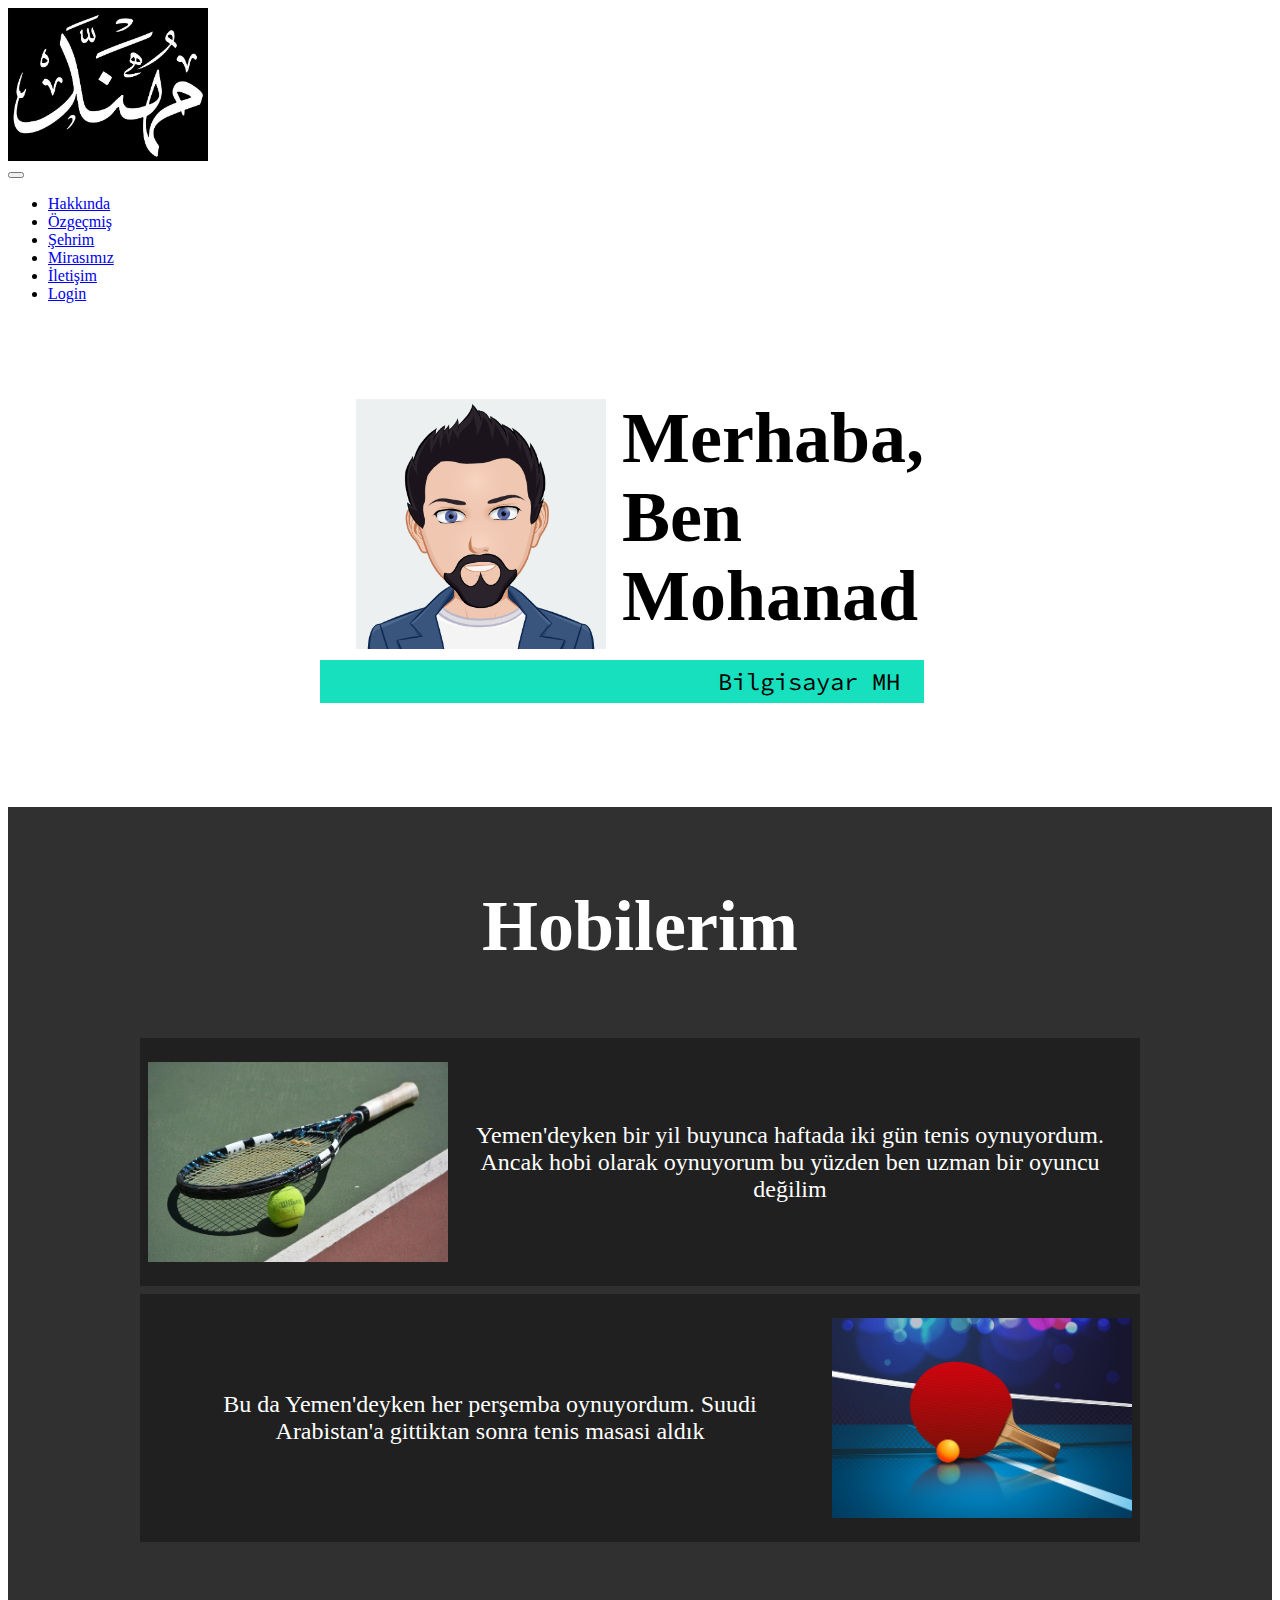
<file: index.html>
<!DOCTYPE html>
<html>

<head>
    <meta charset="utf-8">
    <meta name="viewport" content="width=device-width, initial-scale=1">
    <link href="https://cdn.jsdelivr.net/npm/bootstrap@5.0.0-beta3/dist/css/bootstrap.min.css" rel="stylesheet"
        integrity="sha384-eOJMYsd53ii+scO/bJGFsiCZc+5NDVN2yr8+0RDqr0Ql0h+rP48ckxlpbzKgwra6" crossorigin="anonymous">
    <link rel="stylesheet" href="https://cdnjs.cloudflare.com/ajax/libs/font-awesome/5.11.2/css/all.css"
        integrity="sha256-46qynGAkLSFpVbEBog43gvNhfrOj+BmwXdxFgVK/Kvc=" crossorigin="anonymous" />
    <link href="https://fonts.googleapis.com/css?family=Source+Code+Pro:400,900|Source+Sans+Pro:300,900&display=swap"
        rel="stylesheet">
    <link rel="stylesheet" href="/css/styles.css" />
    <link rel="stylesheet" href="/css/about.css" />
    <link rel="icon" href="/assets/favicon.ico" />
    <title>Hakkında</title>
</head>

<body>

    <header>
        <nav class="navbar navbar-expand-md navbar-dark bg-dark">
            <div class="container-fluid">
                <a href="/index.html#intro" class="navbar-brand">
                    <img src="/assets/logo2.png" alt="logo" style="max-width: 200px;">
                </a>
                <button class="navbar-toggler" type="button" data-bs-toggle="collapse"
                    data-bs-target="#navbarSupportedContent" aria-controls="navbarSupportedContent"
                    aria-expanded="false" aria-label="Toggle navigation">
                    <span class="navbar-toggler-icon"></span>
                </button>
                <div class="collapse navbar-collapse" id="navbarSupportedContent">
                    <ul class="navbar-nav mr-auto">
                        <li class="nav-item active">
                            <a href="/index.html" class="nav-link">
                                Hakkında
                            </a>
                        </li>
                        <li class="nav-item active">
                            <a href="/cv.html" class="nav-link">
                                Özgeçmiş
                            </a>
                        </li>
                        <li class="nav-item active">
                            <a href="/mycity.html" class="nav-link">
                                Şehrim
                            </a>
                        </li>
                        <li class="nav-item active">
                            <a href="/culture.html" class="nav-link">
                                Mirasımız
                            </a>
                        </li>
                        <li class="nav-item active">
                            <a href="/contact.html" class="nav-link">
                                İletişim
                            </a>
                        </li>
                        <li class="nav-item active">
                            <a href="/login.html" class="nav-link">
                                Login
                            </a>
                        </li>
                    </ul>
                </div>
            </div>
        </nav>
    </header>

    <!-- Intro -->
    <section class="intro container-lg" id="intro">
        <h1 class="intro__title">Merhaba, Ben <strong>Mohanad</strong></h1>
        <p class="intro__subtitle">Bilgisayar MH</p>
        <img class="intro__img" src="/assets/Avatar.png" />
    </section>

    <!-- Hobbies -->
    <section class="hobbies" id="hobbies">
        <h1 class="hobbies__title">Hobilerim</h1>
        <!-- Hobby -->
        <div class="hobby" id="tennis">
            <img class="hobby__img" src="assets/tennis.jpg">
            <p class="hobby__description">Yemen'deyken bir yil buyunca haftada iki gün tenis oynuyordum. Ancak hobi olarak oynuyorum bu
                yüzden ben uzman bir oyuncu değilim</p>
        </div>
        <!-- /Hobby -->

        <!-- Hobby -->
        <div class="hobby" id="table-tinnes">
            <img class="hobby__img hobby__img-inverse" src="/assets/table-tennis.jpg">
            <p class="hobby__description">Bu da Yemen'deyken her perşemba oynuyordum. Suudi Arabistan'a gittiktan sonra tenis masasi aldık</p>
        </div>
        <!-- /Hobby -->


        <!-- /Hobby -->
    </section>
    <!-- /Hobbies -->

    <script src="https://cdn.jsdelivr.net/npm/bootstrap@5.0.0-beta3/dist/js/bootstrap.bundle.min.js"
        integrity="sha384-JEW9xMcG8R+pH31jmWH6WWP0WintQrMb4s7ZOdauHnUtxwoG2vI5DkLtS3qm9Ekf"
        crossorigin="anonymous"></script>
</body>

</html>
</file>
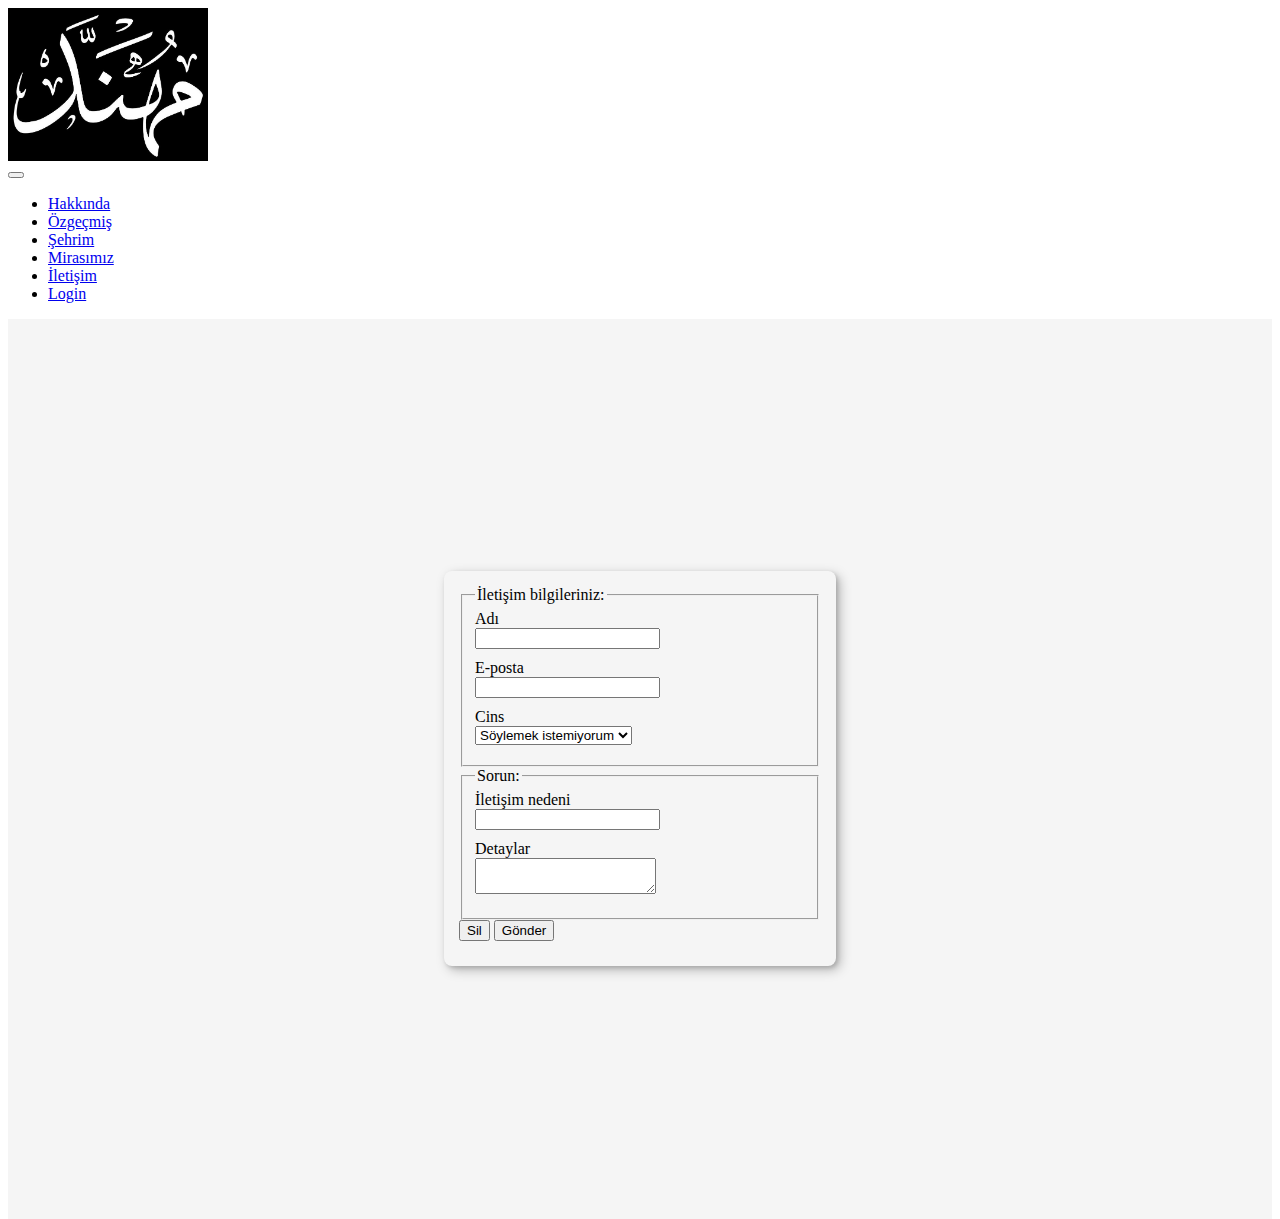
<file: contact.html>
<!DOCTYPE html>
<html>

<head>
    <meta charset="utf-8">
    <meta name="viewport" content="width=device-width, initial-scale=1">
    <link href="https://cdn.jsdelivr.net/npm/bootstrap@5.0.0-beta3/dist/css/bootstrap.min.css" rel="stylesheet"
        integrity="sha384-eOJMYsd53ii+scO/bJGFsiCZc+5NDVN2yr8+0RDqr0Ql0h+rP48ckxlpbzKgwra6" crossorigin="anonymous">
    <link rel="stylesheet" href="https://cdnjs.cloudflare.com/ajax/libs/font-awesome/5.11.2/css/all.css"
        integrity="sha256-46qynGAkLSFpVbEBog43gvNhfrOj+BmwXdxFgVK/Kvc=" crossorigin="anonymous" />
    <link href="https://fonts.googleapis.com/css?family=Source+Code+Pro:400,900|Source+Sans+Pro:300,900&display=swap"
        rel="stylesheet">
    <link rel="stylesheet" href="/css/styles.css" />
    <link rel="stylesheet" href="/css/contact.css" />
    <link rel="icon" href="/assets/favicon.ico" />
    <script src="/js/contact.js"></script>
    <title>İletişim</title>
</head>

<body>
    <header>
        <nav class="navbar navbar-expand-md navbar-dark bg-dark">
            <div class="container-fluid">
                <a href="/index.html#intro" class="navbar-brand">
                    <img src="/assets/logo2.png" alt="logo" style="max-width: 200px;">
                </a>
                <button class="navbar-toggler" type="button" data-bs-toggle="collapse"
                    data-bs-target="#navbarSupportedContent" aria-controls="navbarSupportedContent"
                    aria-expanded="false" aria-label="Toggle navigation">
                    <span class="navbar-toggler-icon"></span>
                </button>
                <div class="collapse navbar-collapse" id="navbarSupportedContent">
                    <ul class="navbar-nav mr-auto">
                        <li class="nav-item active">
                            <a href="/index.html" class="nav-link">
                                Hakkında
                            </a>
                        </li>
                        <li class="nav-item active">
                            <a href="/cv.html" class="nav-link">
                                Özgeçmiş
                            </a>
                        </li>
                        <li class="nav-item active">
                            <a href="/mycity.html" class="nav-link">
                                Şehrim
                            </a>
                        </li>
                        <li class="nav-item active">
                            <a href="/culture.html" class="nav-link">
                                Mirasımız
                            </a>
                        </li>
                        <li class="nav-item active">
                            <a href="/contact.html" class="nav-link">
                                İletişim
                            </a>
                        </li>
                        <li class="nav-item active">
                            <a href="/login.html" class="nav-link">
                                Login
                            </a>
                        </li>
                    </ul>
                </div>
            </div>
        </nav>
    </header>

    <main>
        <div class="container">
            <form name="form" action="/submitted.php" onsubmit="return validateForm()" method="POST">
                <fieldset>
                    <legend>İletişim bilgileriniz: </legend>
                    <div class="form_item">
                        <label class="form-lable" for="name">Adı</label>
                        <input class="form-control" type="text" name="name" id="name">
                    </div>
                    <!-- Name -->
                    <div class="form_item">
                        <label class="form-lable" for="email">E-posta</label>
                        <input class="form-control" type="text" name="email" id="email">
                    </div>
                    <!-- Email -->
                    <div class="form_item">
                        <label class="form-lable" for="gender">Cins</label>
                        <select class="form-select" id="gender" name="gender">
                            <option value="female">Kadın</option>
                            <option value="male">Erkek</option>
                            <option value="other" selected>Söylemek istemiyorum</option>
                        </select>
                    </div>
                    <!-- Gender -->
                </fieldset>
                <!-- Contact Info -->
                <fieldset>
                    <legend>Sorun: </legend>
                    <div class="form_item">
                        <label class="form-lable" for="contact_reason">İletişim nedeni</label>
                        <input class="form-select" id="contact_reason" name="reason" list="reasons">
                        <datalist id="reasons">
                            <option value="Hata bildermek"></option>
                            <option value="Yazım hatası bildermek"></option>
                            <option value="Özellik önermek"></option>
                            <option value="Bir fikir önermek"></option>
                            <option value="Başka"></option>
                        </datalist>
                    </div>
                    <!-- Contact reason -->
                    <div class="form_item">
                        <label class="form-lable" for="details">Detaylar</label>
                        <textarea class="form-control" name="details" id="details"></textarea>
                    </div>
                </fieldset>
                <!-- Sourn -->
                <div class="form_item d-flex justify-content-end gap-3">
                    <button class="btn btn-danger btn-secondary px-4" type="button" name="erase"
                        onclick="eraseForm()">Sil</button>
                    <button class="btn btn-primary px-4" type="submit" name="send">Gönder</button>
                </div>
                <!-- Buttons -->
            </form>
        </div>
    </main>
    <script src="https://cdn.jsdelivr.net/npm/bootstrap@5.0.0-beta3/dist/js/bootstrap.bundle.min.js"
    integrity="sha384-JEW9xMcG8R+pH31jmWH6WWP0WintQrMb4s7ZOdauHnUtxwoG2vI5DkLtS3qm9Ekf"
    crossorigin="anonymous"></script>
</body>

</html>
</file>
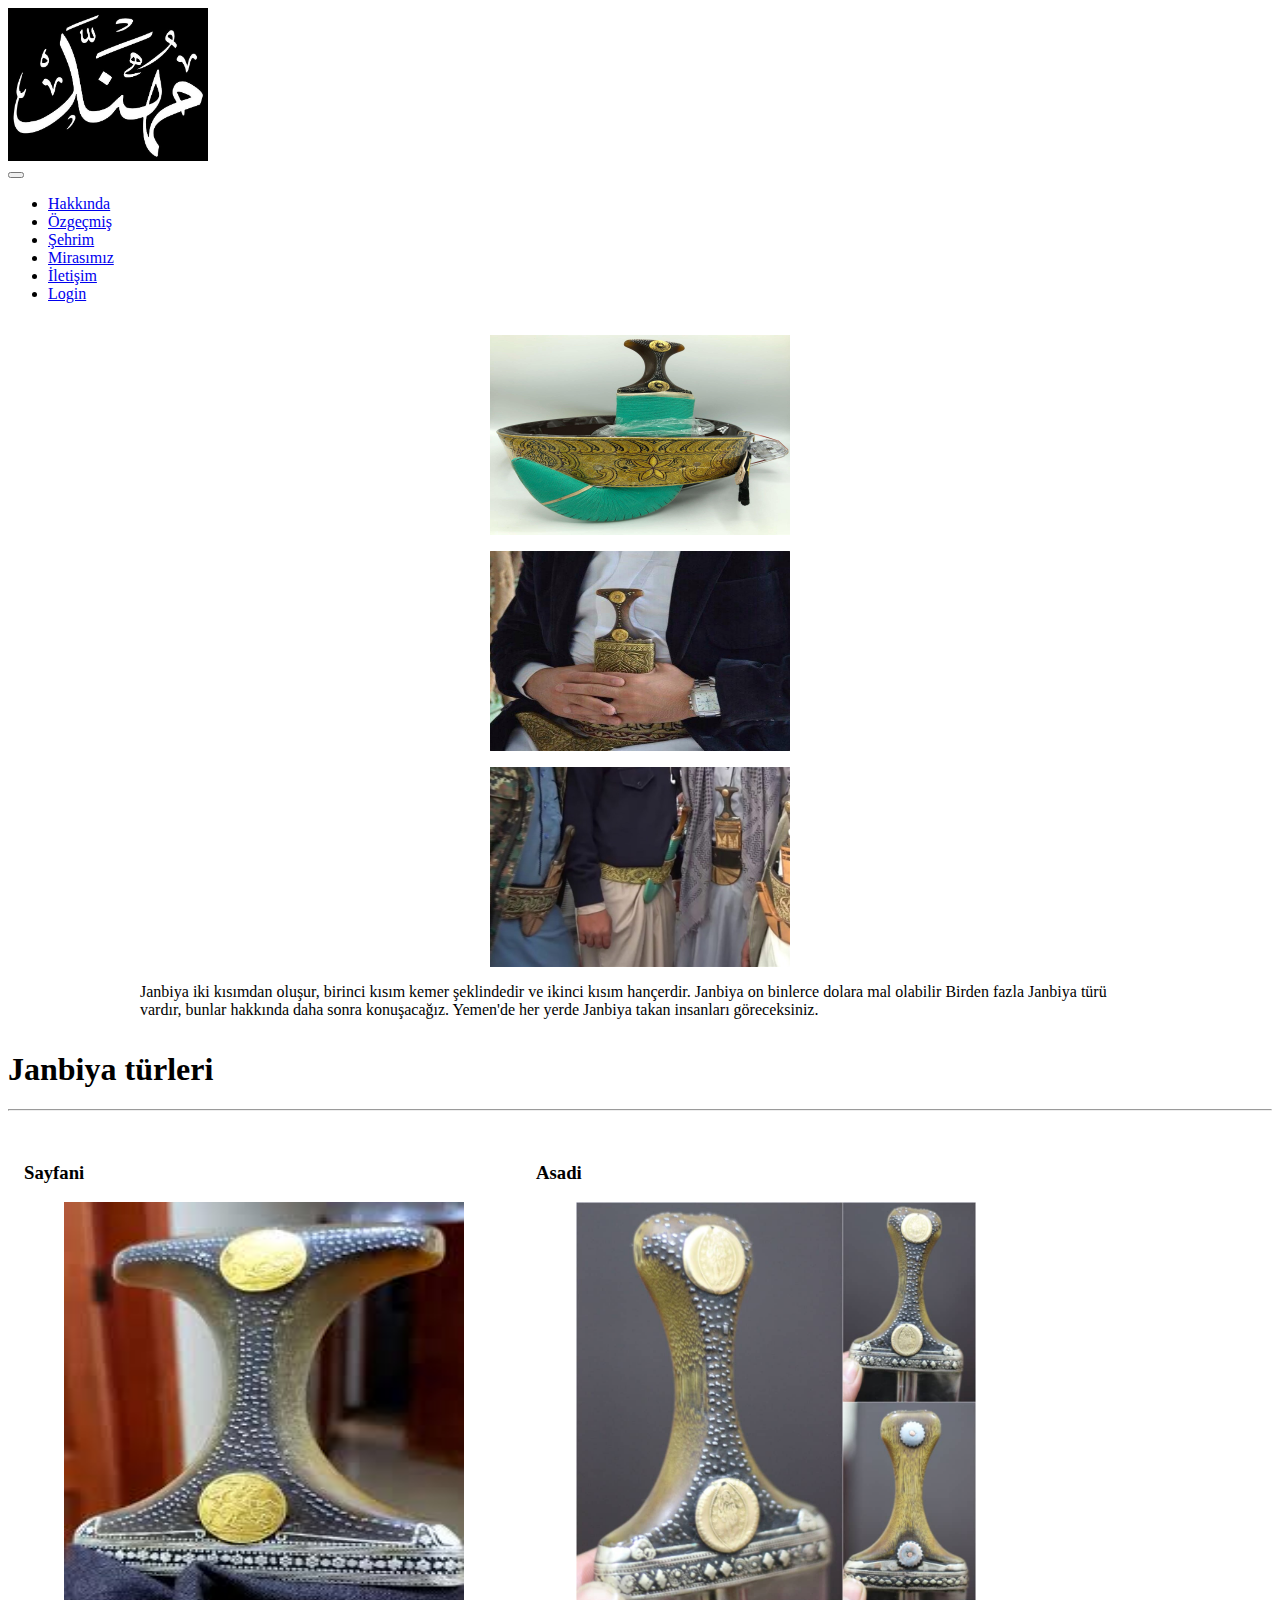
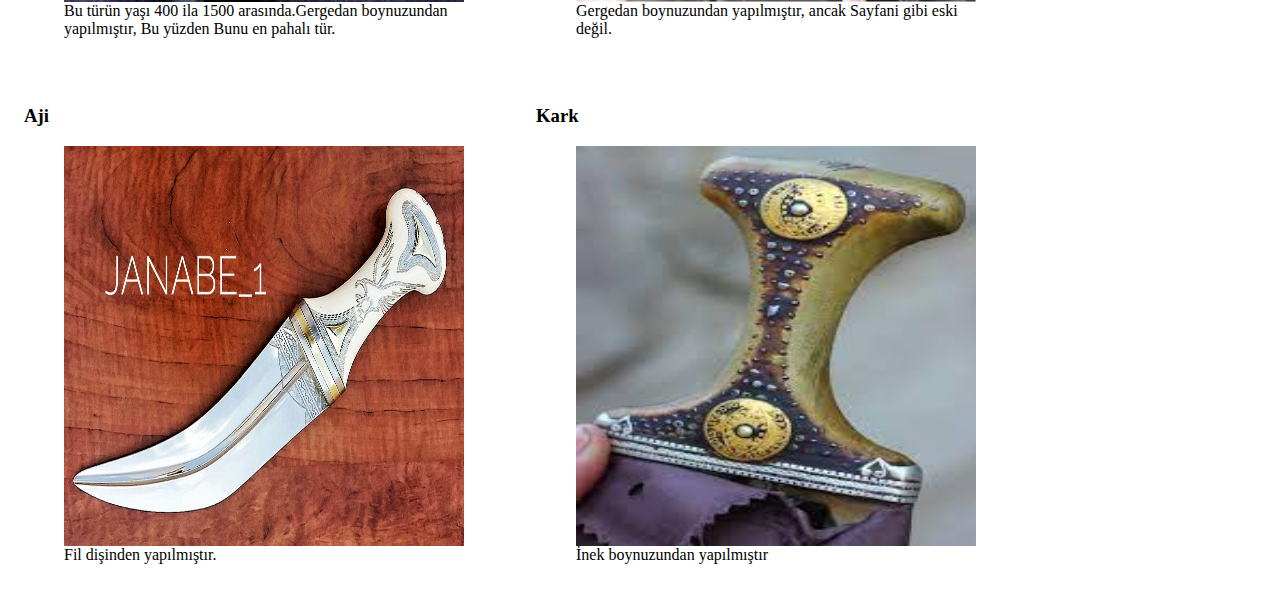
<file: culture.html>
<!DOCTYPE html>
<html>

<head>
    <meta charset="utf-8">
    <meta name="viewport" content="width=device-width, initial-scale=1">
    <link href="https://cdn.jsdelivr.net/npm/bootstrap@5.0.0-beta3/dist/css/bootstrap.min.css" rel="stylesheet"
        integrity="sha384-eOJMYsd53ii+scO/bJGFsiCZc+5NDVN2yr8+0RDqr0Ql0h+rP48ckxlpbzKgwra6" crossorigin="anonymous">
    <link rel="stylesheet" href="https://cdnjs.cloudflare.com/ajax/libs/font-awesome/5.11.2/css/all.css"
        integrity="sha256-46qynGAkLSFpVbEBog43gvNhfrOj+BmwXdxFgVK/Kvc=" crossorigin="anonymous" />
    <link href="https://fonts.googleapis.com/css2?family=Montserrat:ital,wght@0,800;1,200&display=swap"
        rel="stylesheet">
    <link rel="stylesheet" href="/css/styles.css" />
    <link rel="stylesheet" href="/css/culture.css" />
    <link rel="icon" href="/assets/favicon.ico" />
    <script src="/js/contact.js"></script>
    <title>İletişim</title>
</head>

<body>
    <header>
        <nav class="navbar navbar-expand-md navbar-dark bg-dark">
            <div class="container-fluid">
                <a href="/index.html#intro" class="navbar-brand">
                    <img src="/assets/logo2.png" alt="logo" style="max-width: 200px;">
                </a>
                <button class="navbar-toggler" type="button" data-bs-toggle="collapse"
                    data-bs-target="#navbarSupportedContent" aria-controls="navbarSupportedContent"
                    aria-expanded="false" aria-label="Toggle navigation">
                    <span class="navbar-toggler-icon"></span>
                </button>
                <div class="collapse navbar-collapse" id="navbarSupportedContent">
                    <ul class="navbar-nav mr-auto">
                        <li class="nav-item active">
                            <a href="/index.html" class="nav-link">
                                Hakkında
                            </a>
                        </li>
                        <li class="nav-item active">
                            <a href="/cv.html" class="nav-link">
                                Özgeçmiş
                            </a>
                        </li>
                        <li class="nav-item active">
                            <a href="/mycity.html" class="nav-link">
                                Şehrim
                            </a>
                        </li>
                        <li class="nav-item active">
                            <a href="/culture.html" class="nav-link">
                                Mirasımız
                            </a>
                        </li>
                        <li class="nav-item active">
                            <a href="/contact.html" class="nav-link">
                                İletişim
                            </a>
                        </li>
                        <li class="nav-item active">
                            <a href="/login.html" class="nav-link">
                                Login
                            </a>
                        </li>
                    </ul>
                </div>
            </div>
        </nav>
    </header>

    <div class="container">

        <figure class="janbia">
            <div class="d-flex flex-wrap">
                <img src="assets/janbia.jpg" alt="janbia">
                <img src="assets/janbia1.jpg" alt="janbia1">
                <img src="assets/janbia2.jpg" alt="janbia2">
            </div>
            <figcaption>
                Janbiya iki kısımdan oluşur, birinci kısım kemer şeklindedir ve ikinci kısım hançerdir. Janbiya on
                binlerce dolara mal olabilir
                Birden fazla Janbiya türü vardır, bunlar hakkında daha sonra konuşacağız. Yemen'de her yerde Janbiya
                takan insanları göreceksiniz.
            </figcaption>
        </figure>

        <article>
            <h1>Janbiya türleri</h1>
            <hr>
            <ul class="type-list">
                <!-- Sayfani -->
                <li>
                    <h3>Sayfani</h3>
                    <figure>
                        <img src="assets/sayfani.jpg" class="type-img" alt="syfani">
                        <figcaption>
                            Bu türün yaşı 400 ila 1500 arasında.Gergedan boynuzundan yapılmıştır, Bu yüzden Bunu en
                            pahalı
                            tür.
                        </figcaption>
                    </figure>
                </li>

                <!-- Asadi -->
                <li>
                    <h3>Asadi</h3>
                    <figure>
                        <img src="assets/Asadi.jpg" class="type-img" alt="syfani">
                        <figcaption>
                            Gergedan boynuzundan yapılmıştır, ancak Sayfani gibi eski değil.
                        </figcaption>
                    </figure>
                </li>

                <!-- Aji -->
                <li>
                    <h3>Aji</h3>
                    <figure>
                        <img src="assets/aji.jpg" class="type-img" alt="syfani">
                        <figcaption>
                            Fil dişinden yapılmıştır.
                        </figcaption>
                    </figure>
                </li>

                <li>
                    <h3>Kark</h3>
                    <figure>
                        <img src="assets/karak.jpg" class="type-img" alt="syfani">
                        <figcaption>
                            İnek boynuzundan yapılmıştır
                        </figcaption>
                    </figure>
                </li>
            </ul>
        </article>
    </div>
    <script src="https://cdn.jsdelivr.net/npm/bootstrap@5.0.0-beta3/dist/js/bootstrap.bundle.min.js"
        integrity="sha384-JEW9xMcG8R+pH31jmWH6WWP0WintQrMb4s7ZOdauHnUtxwoG2vI5DkLtS3qm9Ekf"
        crossorigin="anonymous"></script>
</body>

</html>
</file>
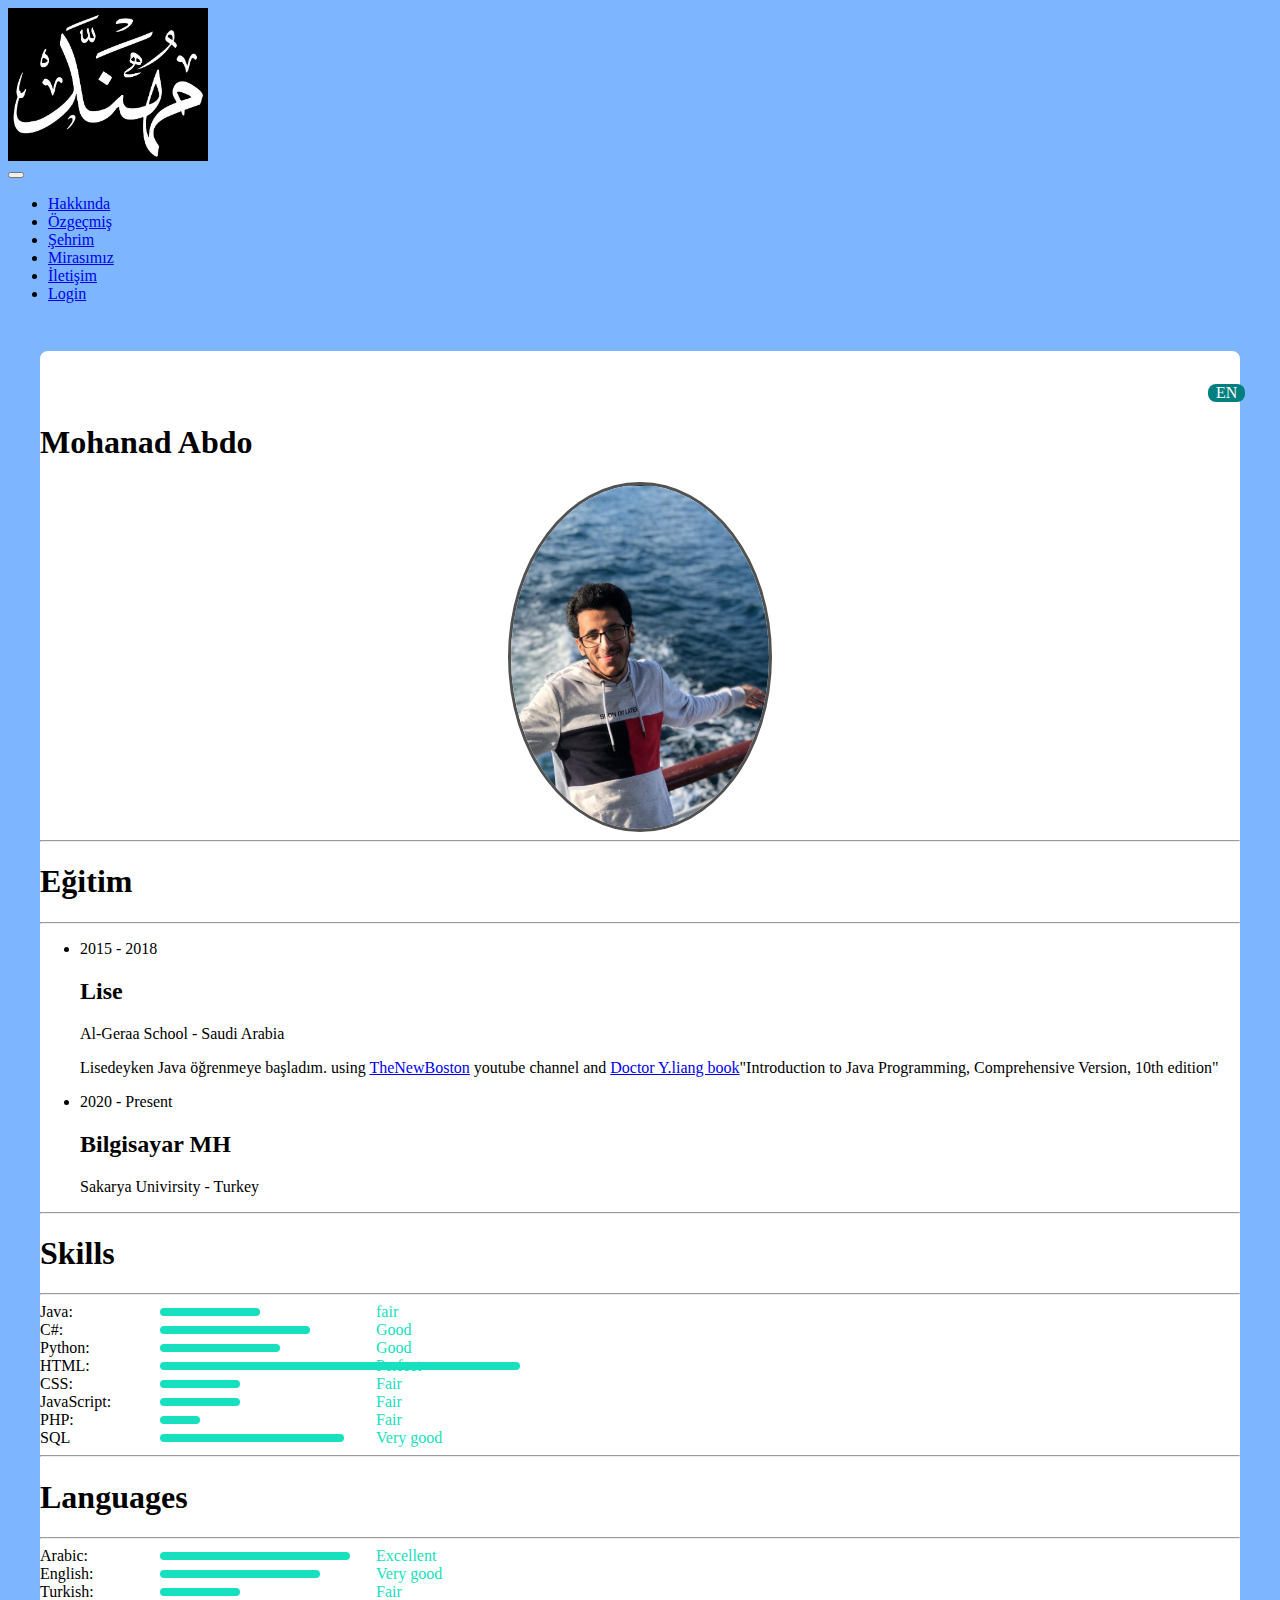
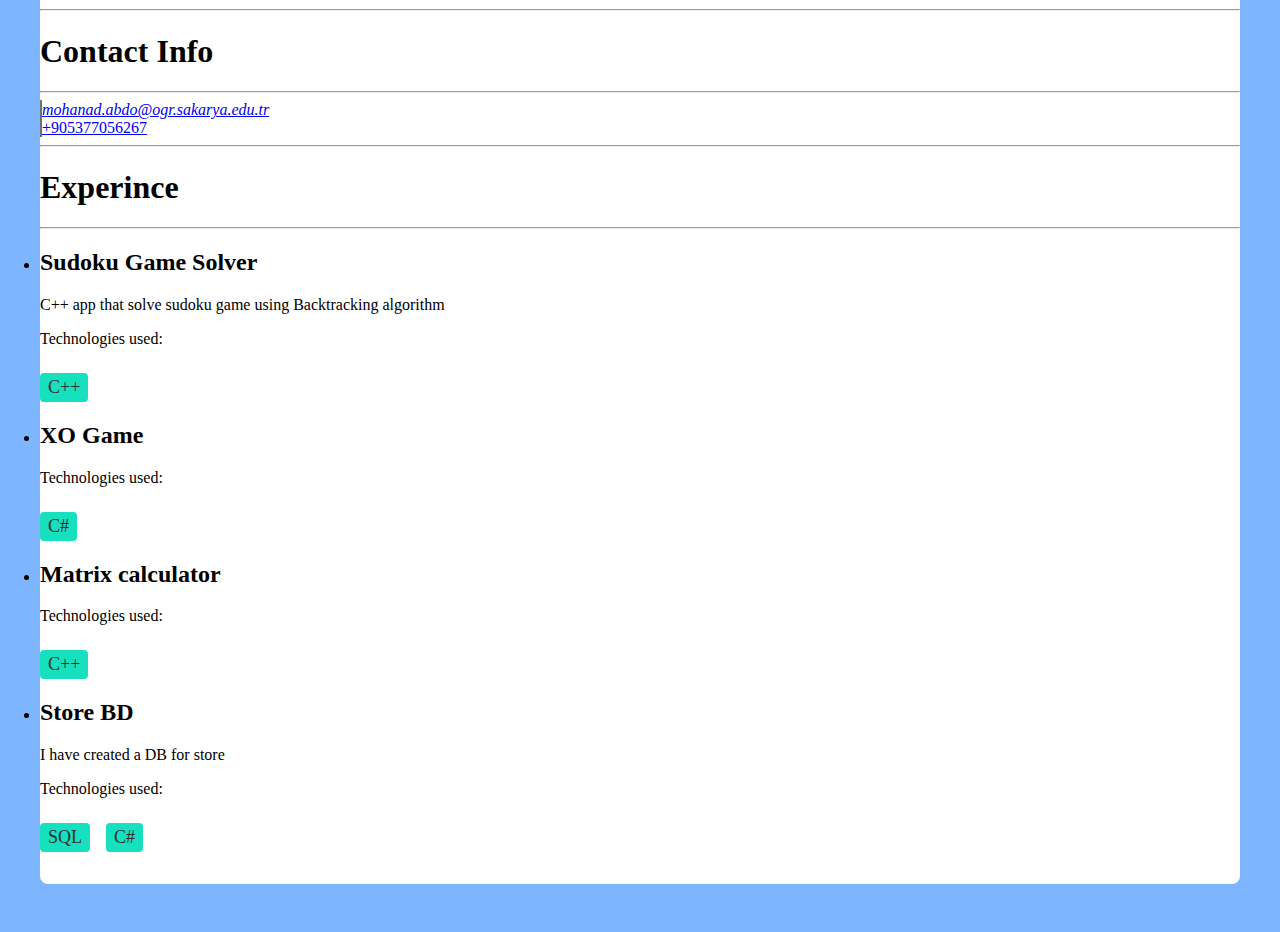
<file: cv-tr.html>
<!DOCTYPE html>
<html>

<head>
    <meta charset="utf-8">
    <meta name="viewport" content="width=device-width, initial-scale=1">
    <link rel="stylesheet" href="/css/styles.css" />
    <link href="https://cdn.jsdelivr.net/npm/bootstrap@5.0.0-beta3/dist/css/bootstrap.min.css" rel="stylesheet"
        integrity="sha384-eOJMYsd53ii+scO/bJGFsiCZc+5NDVN2yr8+0RDqr0Ql0h+rP48ckxlpbzKgwra6" crossorigin="anonymous">
    <link rel="stylesheet" href="https://cdnjs.cloudflare.com/ajax/libs/font-awesome/5.11.2/css/all.css"
        integrity="sha256-46qynGAkLSFpVbEBog43gvNhfrOj+BmwXdxFgVK/Kvc=" crossorigin="anonymous" />
    <link href="https://fonts.googleapis.com/css?family=Source+Code+Pro:400,900|Source+Sans+Pro:300,900&display=swap"
        rel="stylesheet">
    <link rel="stylesheet" href="/css/cv.css" />
    <link rel="icon" href="/assets/favicon.ico" />
    <title>Özgeçmiş</title>
</head>

<body>
    <nav class="navbar navbar-expand-md navbar-dark bg-dark">
        <div class="container-fluid">
            <a href="/index.html#intro" class="navbar-brand">
                <img src="/assets/logo2.png" alt="logo" style="max-width: 200px;">
            </a>
            <button class="navbar-toggler" type="button" data-bs-toggle="collapse"
                data-bs-target="#navbarSupportedContent" aria-controls="navbarSupportedContent"
                aria-expanded="false" aria-label="Toggle navigation">
                <span class="navbar-toggler-icon"></span>
            </button>
            <div class="collapse navbar-collapse" id="navbarSupportedContent">
                <ul class="navbar-nav mr-auto">
                    <li class="nav-item active">
                        <a href="/index.html" class="nav-link">
                            Hakkında
                        </a>
                    </li>
                    <li class="nav-item active">
                        <a href="/cv.html" class="nav-link">
                            Özgeçmiş
                        </a>
                    </li>
                    <li class="nav-item active">
                        <a href="/mycity.html" class="nav-link">
                            Şehrim
                        </a>
                    </li>
                    <li class="nav-item active">
                        <a href="/culture.html" class="nav-link">
                            Mirasımız
                        </a>
                    </li>
                    <li class="nav-item active">
                        <a href="/contact.html" class="nav-link">
                            İletişim
                        </a>
                    </li>
                    <li class="nav-item active">
                        <a href="/login.html" class="nav-link">
                            Login
                        </a>
                    </li>
                </ul>
            </div>
        </div>
    </nav>
    </nav>

    <main class="container-fluid">
        <div class="lang">
            <a class="lang_link" style=" text-decoration: none;" href="/cv.html">
                EN
            </a>
        </div>
         <!-- Avatar & Education -->
         <section class="row">
            <!-- avatar -->
            <section class="avatar col-md-6 d-flex justify-content-center">
                <header>
                    <h1 class="section__title text-center">Mohanad <span class="last_name">Abdo</span></h1>
                    <img class="avatar__img" src="/assets/pic.jpg" alt="Avatar">
                </header>
            </section>
            <!-- /avatar -->
            <!-- education -->
            <section class="col-md-6">
                <header class="section__header">
                    <hr>
                    <h1 class="section__title"> Eğitim </h1>
                    <hr>
                </header>
                <article>
                    <ul>
                        <li>
                            <time>2015 - 2018</time>
                            <h2 class="mb-0 fs-2">Lise</h2>
                            <p class="fst-italic fs-6 ps-1 mb-0">Al-Geraa School - Saudi Arabia</p>
                            <p class="mb-0 mt-2 ps-2">Lisedeyken Java öğrenmeye başladım. using <a
                                    href="https://www.youtube.com/channel/UCJbPGzawDH1njbqV-D5HqKw">TheNewBoston</a>
                                youtube channel and <a
                                    href="https://www.amazon.com/Intro-Java-Programming-Comprehensive-Version/dp/0133761312">Doctor
                                    Y.liang book</a><span class="fst-italic">"Introduction to Java
                                    Programming, Comprehensive Version, 10th edition"</span></p>
</p>
                        </li>
                        <li>
                            <time>2020 - Present</time>
                            <h2 class="mb-0 fs-2">Bilgisayar MH</h2>
                            <p class="fst-italic fs-6 ps-1 mb-0">Sakarya Univirsity - Turkey</p>
                        </li>
                    </ul>
                </article>
            </section>
            <!-- /education -->
        </section>
        <!-- /Avatar & Education -->

        <!-- Skills & Contact Info & Experinces -->
        <section class="row">
            <section class="col-md-6">
                <section class="row">
                    <!-- Skills -->
                    <section class="skills col-md-12">
                        <header class="section__header">
                            <hr>
                            <h1 class="section__title"> Skills </h1>
                            <hr>
                        </header>

                        <article class="skill_item mb-2">
                            <div class="skill_name fs-5">
                                Java:
                            </div>
                            <!-- /name -->
                            <div class="progress_container">
                                <div class="skill_progress">
                                    <span class="skill_progress_fg" style="width: 50%;"></span>
                                </div>
                                <!-- /Progress -->
                                <div class="skill_level">
                                    fair
                                </div>
                                <!-- /Level -->
                            </div>
                        </article>
                        <!-- /Java -->
                        <!-- /Android -->

                        <article class="skill_item mb-2">
                            <div class="skill_name fs-5">
                                C#:
                            </div>
                            <!-- /name -->
                            <div class="progress_container">
                                <div class="skill_progress">
                                    <span class="skill_progress_fg bg-info" style="width: 75%;"></span>
                                </div>
                                <!-- /Progress -->
                                <div class="skill_level text-info">
                                    Good
                                </div>
                                <!-- /Level -->
                            </div>
                        </article>
                        <!-- /C# -->

                        <article class="skill_item mb-2">
                            <div class="skill_name fs-4">
                                Python:
                            </div>
                            <!-- /name -->
                            <div class="progress_container">
                                <div class="skill_progress">
                                    <span class="skill_progress_fg bg-info" style="width: 60%;"></span>
                                </div>
                                <!-- /Progress -->
                                <div class="skill_level text-info">
                                    Good
                                </div>
                                <!-- /Level -->
                            </div>
                        </article>
                        <!-- /Python -->

                        <article class="skill_item mb-2">
                            <div class="skill_name fs-5">
                                HTML:
                            </div>
                            <!-- /name -->
                            <div class="progress_container">
                                <div class="skill_progress">
                                    <span class="skill_progress_fg bg-info" style="width: 180%;"></span>
                                </div>
                                <!-- /Progress -->
                                <div class="skill_level text-info">
                                    Perfect
                                </div>
                                <!-- /Level -->
                            </div>
                        </article>
                        <!-- /HTML -->

                        <article class="skill_item mb-2">
                            <div class="skill_name fs-5">
                                CSS:
                            </div>
                            <!-- /name -->
                            <div class="progress_container">
                                <div class="skill_progress">
                                    <span class="skill_progress_fg bg-warning" style="width: 40%;"></span>
                                </div>
                                <!-- /Progress -->
                                <div class="skill_level text-warning">
                                    Fair
                                </div>
                                <!-- /Level -->
                            </div>
                        </article>
                        <!-- /CSS -->

                        <article class="skill_item mb-2">
                            <div class="skill_name fs-5">
                                JavaScript:
                            </div>
                            <!-- /name -->
                            <div class="progress_container">
                                <div class="skill_progress">
                                    <span class="skill_progress_fg bg-warning" style="width: 40%;"></span>
                                </div>
                                <!-- /Progress -->
                                <div class="skill_level text-warning">
                                    Fair
                                </div>
                                <!-- /Level -->
                            </div>
                        </article>
                        <!-- /JavaScript -->

                        <article class="skill_item mb-2">
                            <div class="skill_name fs-5">
                                PHP:
                            </div>
                            <!-- /name -->
                            <div class="progress_container">
                                <div class="skill_progress">
                                    <span class="skill_progress_fg bg-warning" style="width: 20%;"></span>
                                </div>
                                <!-- /Progress -->
                                <div class="skill_level text-warning">
                                    Fair
                                </div>
                                <!-- /Level -->
                            </div>
                        </article>
                        <!-- /PHP -->


                        <article class="skill_item mb-2">
                            <div class="skill_name fs-5">
                                SQL
                            </div>
                            <!-- /name -->
                            <div class="progress_container">
                                <div class="skill_progress">
                                    <span class="skill_progress_fg" style="width: 92%;"></span>
                                </div>
                                <!-- /Progress -->
                                <div class="skill_level">
                                    Very good
                                </div>
                                <!-- /Level -->
                            </div>
                        </article>
                        <!-- /SQLite -->
                    </section>
                    <!-- /Skills -->

                    <section class="col-md-12">
                        <header class="section__header">
                            <hr>
                            <h1 class="section__title"> Languages </h1>
                            <hr>
                        </header>

                        <article class="skill_item mb-2">
                            <div class="skill_name fs-5">
                                Arabic:
                            </div>
                            <!-- /name -->
                            <div class="progress_container">
                                <div class="skill_progress">
                                    <span class="skill_progress_fg" style="width: 95%;"></span>
                                </div>
                                <!-- /Progress -->
                                <div class="skill_level">
                                    Excellent
                                </div>
                                <!-- /Level -->
                            </div>
                        </article>
                        <!-- /Arabic -->

                        <article class="skill_item mb-2">
                            <div class="skill_name fs-5">
                                English:
                            </div>
                            <!-- /name -->
                            <div class="progress_container">
                                <div class="skill_progress">
                                    <span class="skill_progress_fg" style="width: 80%;"></span>
                                </div>
                                <!-- /Progress -->
                                <div class="skill_level">
                                    Very good
                                </div>
                                <!-- /Level -->
                            </div>
                        </article>
                        <!-- /English -->

                        <article class="skill_item mb-2">
                            <div class="skill_name fs-5">
                                Turkish:
                            </div>
                            <!-- /name -->
                            <div class="progress_container">
                                <div class="skill_progress">
                                    <span class="skill_progress_fg bg-warning" style="width: 40%;"></span>
                                </div>
                                <!-- /Progress -->
                                <div class="skill_level text-warning">
                                    Fair
                                </div>
                                <!-- /Level -->
                            </div>
                        </article>
                        <!-- /Turkish -->
                    </section>
                    <!-- Languages -->

                    <section class="skills col-md-12">
                        <header class="section__header">
                            <hr>
                            <h1 class="section__title"> Contact Info </h1>
                            <hr>
                        </header>

                        <article class="skill_item mb-2">
                            <div class="fs-5">
                                <i class="fas fa-envelope fs-3"></i>
                                <span class="vhr mx-3"></span>
                            </div>
                            <address>
                                <a class="fs-5"
                                    href="mailto:mohanad.abdo@ogr.sakarya.edu.tr">mohanad.abdo@ogr.sakarya.edu.tr</a>
                            </address>

                            <div class="fs-5">
                                <i class="fas fa-phone fs-3"></i>
                                <span class="vhr mx-3"></span>
                            </div>
                            <a class="fs-5" href="tel:+905377056267">+905377056267</a>
                        </article>
                    </section>
                    <!-- Contact Info -->
                </section>
                <!-- /Nested row -->
            </section>
            <!-- Outer column -->

            <section class="col-md-6">
                <header class="section__header">
                    <hr>
                    <h1 class="section__title"> Experince </h1>
                    <hr>
                </header>

                        <li class="mt-5">
                            <h2 class="mb-0 fs-2">Sudoku Game Solver</h2>
                            <p class="mb-0 mt-2 ps-2">C++ app that solve sudoku game using Backtracking algorithm
                                </a>
                            </p>
                            <footer class="tech_used">
                                <p class="mt-1 ps-2 fs-5 fst-italic mb-1">Technologies used: </p>
                                <div class="techs ms-2">
                                    <div class="tech">C++</div>
                                </div>
                            </footer>
                        </li>
                        <!-- Sudoku game solver -->

                        <li class="mt-5">
                            <h2 class="mb-0 fs-2"> XO Game</h2>
                            <p class="mb-0 mt-2 ps-2"> </a>
                            </p>
                            <footer class="tech_used">
                                <p class="mt-1 ps-2 fs-5 fst-italic mb-1">Technologies used: </p>
                                <div class="techs ms-2">
                                    <div class="tech">C#</div>
                                </div>
                            </footer>
                        </li>
                        <!-- Sudoku game solver -->

                        <li class="mt-5">
                            <h2 class="mb-0 fs-2">Matrix calculator</h2>
                            <p class="mb-0 mt-2 ps-2"></a>
                            </p>
                            <footer class="tech_used">
                                <p class="mt-1 ps-2 fs-5 fst-italic mb-1">Technologies used: </p>
                                <div class="techs ms-2">
                                    <div class="tech">C++</div>
                                </div>
                            </footer>
                        </li>
                        <!-- Sudoku game solver -->

                        <li class="mt-5">
                            <h2 class="mb-0 fs-2">Store BD</h2>
                            <p class="mb-0 mt-2 ps-2">I have created a DB for store</a>
                            </p>
                            <footer class="tech_used">
                                <p class="mt-1 ps-2 fs-5 fst-italic mb-1">Technologies used: </p>
                                <div class="techs ms-2">
                                    <div class="tech">SQL</div>
                                    <div class="tech">C#</div>
                                </div>
                            </footer>
                        </li>
                        <!-- Sudoku game solver -->

                    </ul>
                </article>

            </section>
            <!-- /Experince -->
        </section>
        <!-- /Skills & Experinces -->
    </main>
    <script src="https://cdn.jsdelivr.net/npm/bootstrap@5.0.0-beta3/dist/js/bootstrap.bundle.min.js"
    integrity="sha384-JEW9xMcG8R+pH31jmWH6WWP0WintQrMb4s7ZOdauHnUtxwoG2vI5DkLtS3qm9Ekf"
    crossorigin="anonymous"></script>
</body>

</html>
</file>
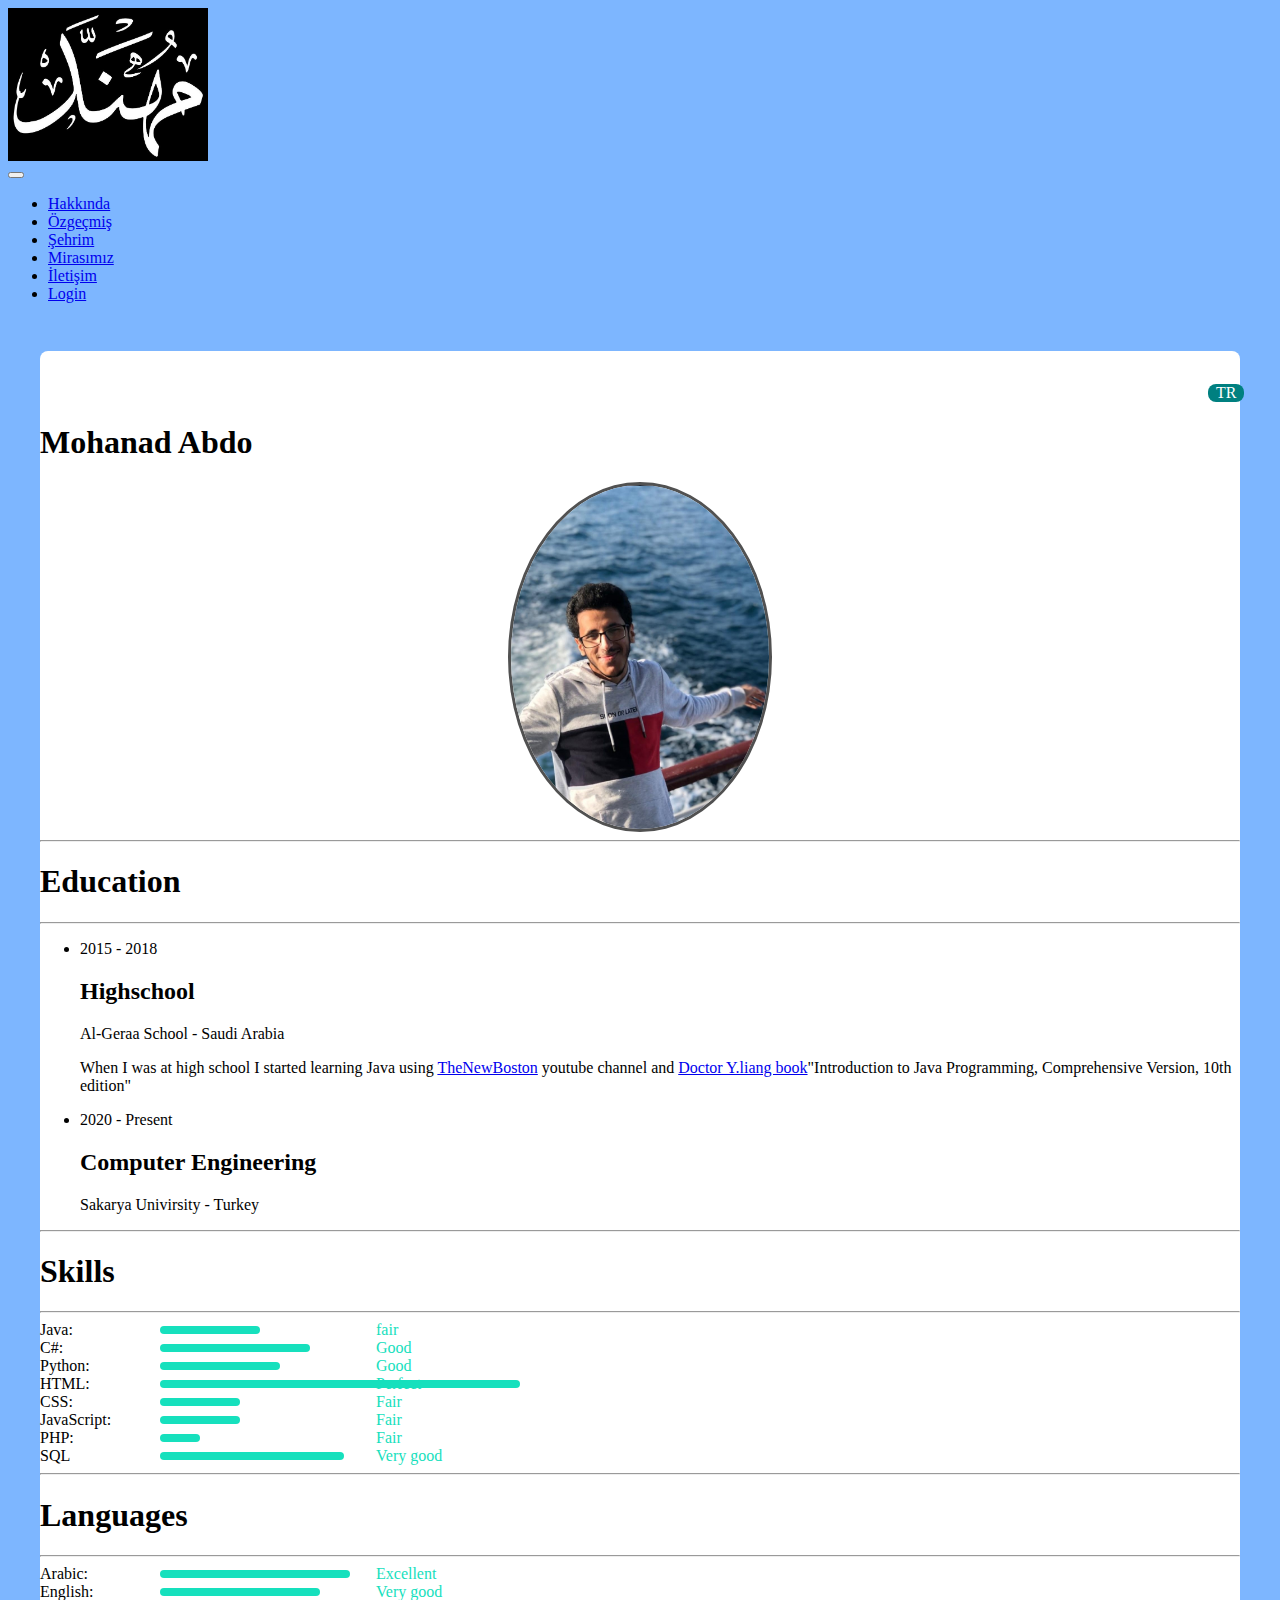
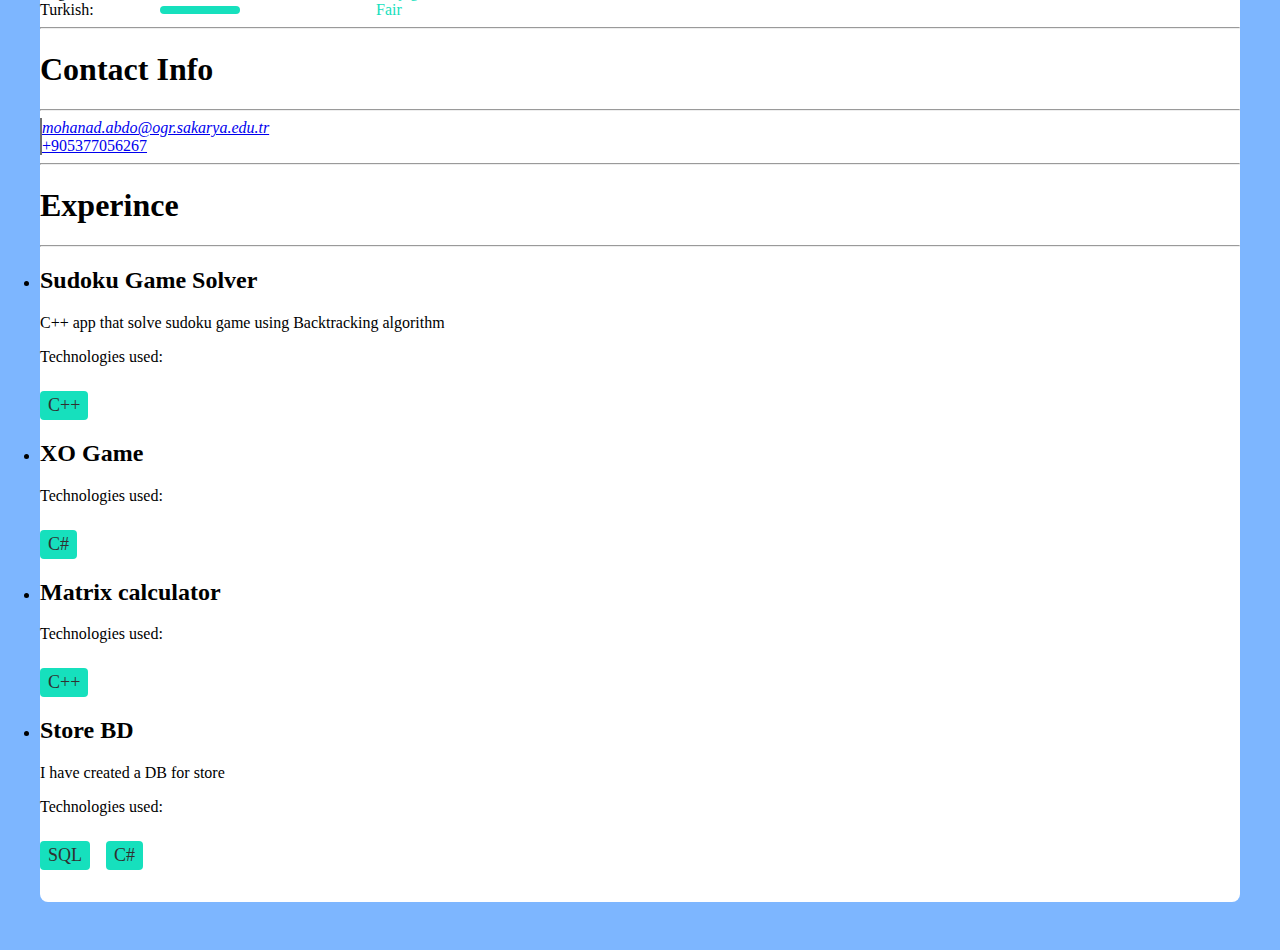
<file: cv.html>
<!DOCTYPE html>
<html>

<head>
    <meta charset="utf-8">
    <meta name="viewport" content="width=device-width, initial-scale=1">
    <link rel="stylesheet" href="/css/styles.css" />
    <link href="https://cdn.jsdelivr.net/npm/bootstrap@5.0.0-beta3/dist/css/bootstrap.min.css" rel="stylesheet"
        integrity="sha384-eOJMYsd53ii+scO/bJGFsiCZc+5NDVN2yr8+0RDqr0Ql0h+rP48ckxlpbzKgwra6" crossorigin="anonymous">
    <link rel="stylesheet" href="https://cdnjs.cloudflare.com/ajax/libs/font-awesome/5.11.2/css/all.css"
        integrity="sha256-46qynGAkLSFpVbEBog43gvNhfrOj+BmwXdxFgVK/Kvc=" crossorigin="anonymous" />
    <link href="https://fonts.googleapis.com/css?family=Source+Code+Pro:400,900|Source+Sans+Pro:300,900&display=swap"
        rel="stylesheet">
    <link rel="stylesheet" href="/css/cv.css" />
    <link rel="icon" href="/assets/favicon.ico" />
    <title>Özgeçmiş</title>
</head>

<body>
    <nav class="navbar navbar-expand-md navbar-dark bg-dark">
        <div class="container-fluid">
            <a href="/index.html#intro" class="navbar-brand">
                <img src="/assets/logo2.png" alt="logo" style="max-width: 200px;">
            </a>
            <button class="navbar-toggler" type="button" data-bs-toggle="collapse"
                data-bs-target="#navbarSupportedContent" aria-controls="navbarSupportedContent"
                aria-expanded="false" aria-label="Toggle navigation">
                <span class="navbar-toggler-icon"></span>
            </button>
            <div class="collapse navbar-collapse" id="navbarSupportedContent">
                <ul class="navbar-nav mr-auto">
                    <li class="nav-item active">
                        <a href="/index.html" class="nav-link">
                            Hakkında
                        </a>
                    </li>
                    <li class="nav-item active">
                        <a href="/cv.html" class="nav-link">
                            Özgeçmiş
                        </a>
                    </li>
                    <li class="nav-item active">
                        <a href="/mycity.html" class="nav-link">
                            Şehrim
                        </a>
                    </li>
                    <li class="nav-item active">
                        <a href="/culture.html" class="nav-link">
                            Mirasımız
                        </a>
                    </li>
                    <li class="nav-item active">
                        <a href="/contact.html" class="nav-link">
                            İletişim
                        </a>
                    </li>
                    <li class="nav-item active">
                        <a href="/login.html" class="nav-link">
                            Login
                        </a>
                    </li>
                </ul>
            </div>
        </div>
    </nav>
    </nav>

    <main class="container-fluid">
        <div class="lang">
            <a class="lang_link" style=" text-decoration: none;" href="/cv-tr.html">
                TR
            </a>
        </div>
        <!-- Avatar & Education -->
        <section class="row">
            <!-- avatar -->
            <section class="avatar col-md-6 d-flex justify-content-center">
                <header>
                    <h1 class="section__title text-center">Mohanad <span class="last_name">Abdo</span></h1>
                    <img class="avatar__img" src="/assets/pic.jpg" alt="Avatar">
                </header>
            </section>
            <!-- /avatar -->
            <!-- education -->
            <section class="col-md-6">
                <header class="section__header">
                    <hr>
                    <h1 class="section__title"> Education </h1>
                    <hr>
                </header>
                <article>
                    <ul>
                        <li>
                            <time>2015 - 2018</time>
                            <h2 class="mb-0 fs-2">Highschool</h2>
                            <p class="fst-italic fs-6 ps-1 mb-0">Al-Geraa School - Saudi Arabia</p>
                            <p class="mb-0 mt-2 ps-2">When I was at high school I started learning Java using <a
                                    href="https://www.youtube.com/channel/UCJbPGzawDH1njbqV-D5HqKw">TheNewBoston</a>
                                youtube channel and <a
                                    href="https://www.amazon.com/Intro-Java-Programming-Comprehensive-Version/dp/0133761312">Doctor
                                    Y.liang book</a><span class="fst-italic">"Introduction to Java
                                    Programming, Comprehensive Version, 10th edition"</span></p>
</p>
                        </li>
                        <li>
                            <time>2020 - Present</time>
                            <h2 class="mb-0 fs-2">Computer Engineering</h2>
                            <p class="fst-italic fs-6 ps-1 mb-0">Sakarya Univirsity - Turkey</p>
                        </li>
                    </ul>
                </article>
            </section>
            <!-- /education -->
        </section>
        <!-- /Avatar & Education -->

        <!-- Skills & Contact Info & Experinces -->
        <section class="row">
            <section class="col-md-6">
                <section class="row">
                    <!-- Skills -->
                    <section class="skills col-md-12">
                        <header class="section__header">
                            <hr>
                            <h1 class="section__title"> Skills </h1>
                            <hr>
                        </header>

                        <article class="skill_item mb-2">
                            <div class="skill_name fs-5">
                                Java:
                            </div>
                            <!-- /name -->
                            <div class="progress_container">
                                <div class="skill_progress">
                                    <span class="skill_progress_fg" style="width: 50%;"></span>
                                </div>
                                <!-- /Progress -->
                                <div class="skill_level">
                                    fair
                                </div>
                                <!-- /Level -->
                            </div>
                        </article>
                        <!-- /Java -->
                        <!-- /Android -->

                        <article class="skill_item mb-2">
                            <div class="skill_name fs-5">
                                C#:
                            </div>
                            <!-- /name -->
                            <div class="progress_container">
                                <div class="skill_progress">
                                    <span class="skill_progress_fg bg-info" style="width: 75%;"></span>
                                </div>
                                <!-- /Progress -->
                                <div class="skill_level text-info">
                                    Good
                                </div>
                                <!-- /Level -->
                            </div>
                        </article>
                        <!-- /C# -->

                        <article class="skill_item mb-2">
                            <div class="skill_name fs-4">
                                Python:
                            </div>
                            <!-- /name -->
                            <div class="progress_container">
                                <div class="skill_progress">
                                    <span class="skill_progress_fg bg-info" style="width: 60%;"></span>
                                </div>
                                <!-- /Progress -->
                                <div class="skill_level text-info">
                                    Good
                                </div>
                                <!-- /Level -->
                            </div>
                        </article>
                        <!-- /Python -->

                        <article class="skill_item mb-2">
                            <div class="skill_name fs-5">
                                HTML:
                            </div>
                            <!-- /name -->
                            <div class="progress_container">
                                <div class="skill_progress">
                                    <span class="skill_progress_fg bg-info" style="width: 180%;"></span>
                                </div>
                                <!-- /Progress -->
                                <div class="skill_level text-info">
                                    Perfect
                                </div>
                                <!-- /Level -->
                            </div>
                        </article>
                        <!-- /HTML -->

                        <article class="skill_item mb-2">
                            <div class="skill_name fs-5">
                                CSS:
                            </div>
                            <!-- /name -->
                            <div class="progress_container">
                                <div class="skill_progress">
                                    <span class="skill_progress_fg bg-warning" style="width: 40%;"></span>
                                </div>
                                <!-- /Progress -->
                                <div class="skill_level text-warning">
                                    Fair
                                </div>
                                <!-- /Level -->
                            </div>
                        </article>
                        <!-- /CSS -->

                        <article class="skill_item mb-2">
                            <div class="skill_name fs-5">
                                JavaScript:
                            </div>
                            <!-- /name -->
                            <div class="progress_container">
                                <div class="skill_progress">
                                    <span class="skill_progress_fg bg-warning" style="width: 40%;"></span>
                                </div>
                                <!-- /Progress -->
                                <div class="skill_level text-warning">
                                    Fair
                                </div>
                                <!-- /Level -->
                            </div>
                        </article>
                        <!-- /JavaScript -->

                        <article class="skill_item mb-2">
                            <div class="skill_name fs-5">
                                PHP:
                            </div>
                            <!-- /name -->
                            <div class="progress_container">
                                <div class="skill_progress">
                                    <span class="skill_progress_fg bg-warning" style="width: 20%;"></span>
                                </div>
                                <!-- /Progress -->
                                <div class="skill_level text-warning">
                                    Fair
                                </div>
                                <!-- /Level -->
                            </div>
                        </article>
                        <!-- /PHP -->


                        <article class="skill_item mb-2">
                            <div class="skill_name fs-5">
                                SQL
                            </div>
                            <!-- /name -->
                            <div class="progress_container">
                                <div class="skill_progress">
                                    <span class="skill_progress_fg" style="width: 92%;"></span>
                                </div>
                                <!-- /Progress -->
                                <div class="skill_level">
                                    Very good
                                </div>
                                <!-- /Level -->
                            </div>
                        </article>
                        <!-- /SQLite -->
                    </section>
                    <!-- /Skills -->

                    <section class="col-md-12">
                        <header class="section__header">
                            <hr>
                            <h1 class="section__title"> Languages </h1>
                            <hr>
                        </header>

                        <article class="skill_item mb-2">
                            <div class="skill_name fs-5">
                                Arabic:
                            </div>
                            <!-- /name -->
                            <div class="progress_container">
                                <div class="skill_progress">
                                    <span class="skill_progress_fg" style="width: 95%;"></span>
                                </div>
                                <!-- /Progress -->
                                <div class="skill_level">
                                    Excellent
                                </div>
                                <!-- /Level -->
                            </div>
                        </article>
                        <!-- /Arabic -->

                        <article class="skill_item mb-2">
                            <div class="skill_name fs-5">
                                English:
                            </div>
                            <!-- /name -->
                            <div class="progress_container">
                                <div class="skill_progress">
                                    <span class="skill_progress_fg" style="width: 80%;"></span>
                                </div>
                                <!-- /Progress -->
                                <div class="skill_level">
                                    Very good
                                </div>
                                <!-- /Level -->
                            </div>
                        </article>
                        <!-- /English -->

                        <article class="skill_item mb-2">
                            <div class="skill_name fs-5">
                                Turkish:
                            </div>
                            <!-- /name -->
                            <div class="progress_container">
                                <div class="skill_progress">
                                    <span class="skill_progress_fg bg-warning" style="width: 40%;"></span>
                                </div>
                                <!-- /Progress -->
                                <div class="skill_level text-warning">
                                    Fair
                                </div>
                                <!-- /Level -->
                            </div>
                        </article>
                        <!-- /Turkish -->
                    </section>
                    <!-- Languages -->

                    <section class="skills col-md-12">
                        <header class="section__header">
                            <hr>
                            <h1 class="section__title"> Contact Info </h1>
                            <hr>
                        </header>

                        <article class="skill_item mb-2">
                            <div class="fs-5">
                                <i class="fas fa-envelope fs-3"></i>
                                <span class="vhr mx-3"></span>
                            </div>
                            <address>
                                <a class="fs-5"
                                    href="mailto:mohanad.abdo@ogr.sakarya.edu.tr">mohanad.abdo@ogr.sakarya.edu.tr</a>
                            </address>

                            <div class="fs-5">
                                <i class="fas fa-phone fs-3"></i>
                                <span class="vhr mx-3"></span>
                            </div>
                            <a class="fs-5" href="tel:+905377056267">+905377056267</a>
                        </article>
                    </section>
                    <!-- Contact Info -->
                </section>
                <!-- /Nested row -->
            </section>
            <!-- Outer column -->

            <section class="col-md-6">
                <header class="section__header">
                    <hr>
                    <h1 class="section__title"> Experince </h1>
                    <hr>
                </header>

                        <li class="mt-5">
                            <h2 class="mb-0 fs-2">Sudoku Game Solver</h2>
                            <p class="mb-0 mt-2 ps-2">C++ app that solve sudoku game using Backtracking algorithm
                                </a>
                            </p>
                            <footer class="tech_used">
                                <p class="mt-1 ps-2 fs-5 fst-italic mb-1">Technologies used: </p>
                                <div class="techs ms-2">
                                    <div class="tech">C++</div>
                                </div>
                            </footer>
                        </li>
                        <!-- Sudoku game solver -->

                        <li class="mt-5">
                            <h2 class="mb-0 fs-2"> XO Game</h2>
                            <p class="mb-0 mt-2 ps-2"> </a>
                            </p>
                            <footer class="tech_used">
                                <p class="mt-1 ps-2 fs-5 fst-italic mb-1">Technologies used: </p>
                                <div class="techs ms-2">
                                    <div class="tech">C#</div>
                                </div>
                            </footer>
                        </li>
                        <!-- Sudoku game solver -->

                        <li class="mt-5">
                            <h2 class="mb-0 fs-2">Matrix calculator</h2>
                            <p class="mb-0 mt-2 ps-2"></a>
                            </p>
                            <footer class="tech_used">
                                <p class="mt-1 ps-2 fs-5 fst-italic mb-1">Technologies used: </p>
                                <div class="techs ms-2">
                                    <div class="tech">C++</div>
                                </div>
                            </footer>
                        </li>
                        <!-- Sudoku game solver -->

                        <li class="mt-5">
                            <h2 class="mb-0 fs-2">Store BD</h2>
                            <p class="mb-0 mt-2 ps-2">I have created a DB for store</a>
                            </p>
                            <footer class="tech_used">
                                <p class="mt-1 ps-2 fs-5 fst-italic mb-1">Technologies used: </p>
                                <div class="techs ms-2">
                                    <div class="tech">SQL</div>
                                    <div class="tech">C#</div>
                                </div>
                            </footer>
                        </li>
                        <!-- Sudoku game solver -->

                    </ul>
                </article>

            </section>
            <!-- /Experince -->
        </section>
        <!-- /Skills & Experinces -->
    </main>
    <script src="https://cdn.jsdelivr.net/npm/bootstrap@5.0.0-beta3/dist/js/bootstrap.bundle.min.js"
    integrity="sha384-JEW9xMcG8R+pH31jmWH6WWP0WintQrMb4s7ZOdauHnUtxwoG2vI5DkLtS3qm9Ekf"
    crossorigin="anonymous"></script>
</body>

</html>
</file>
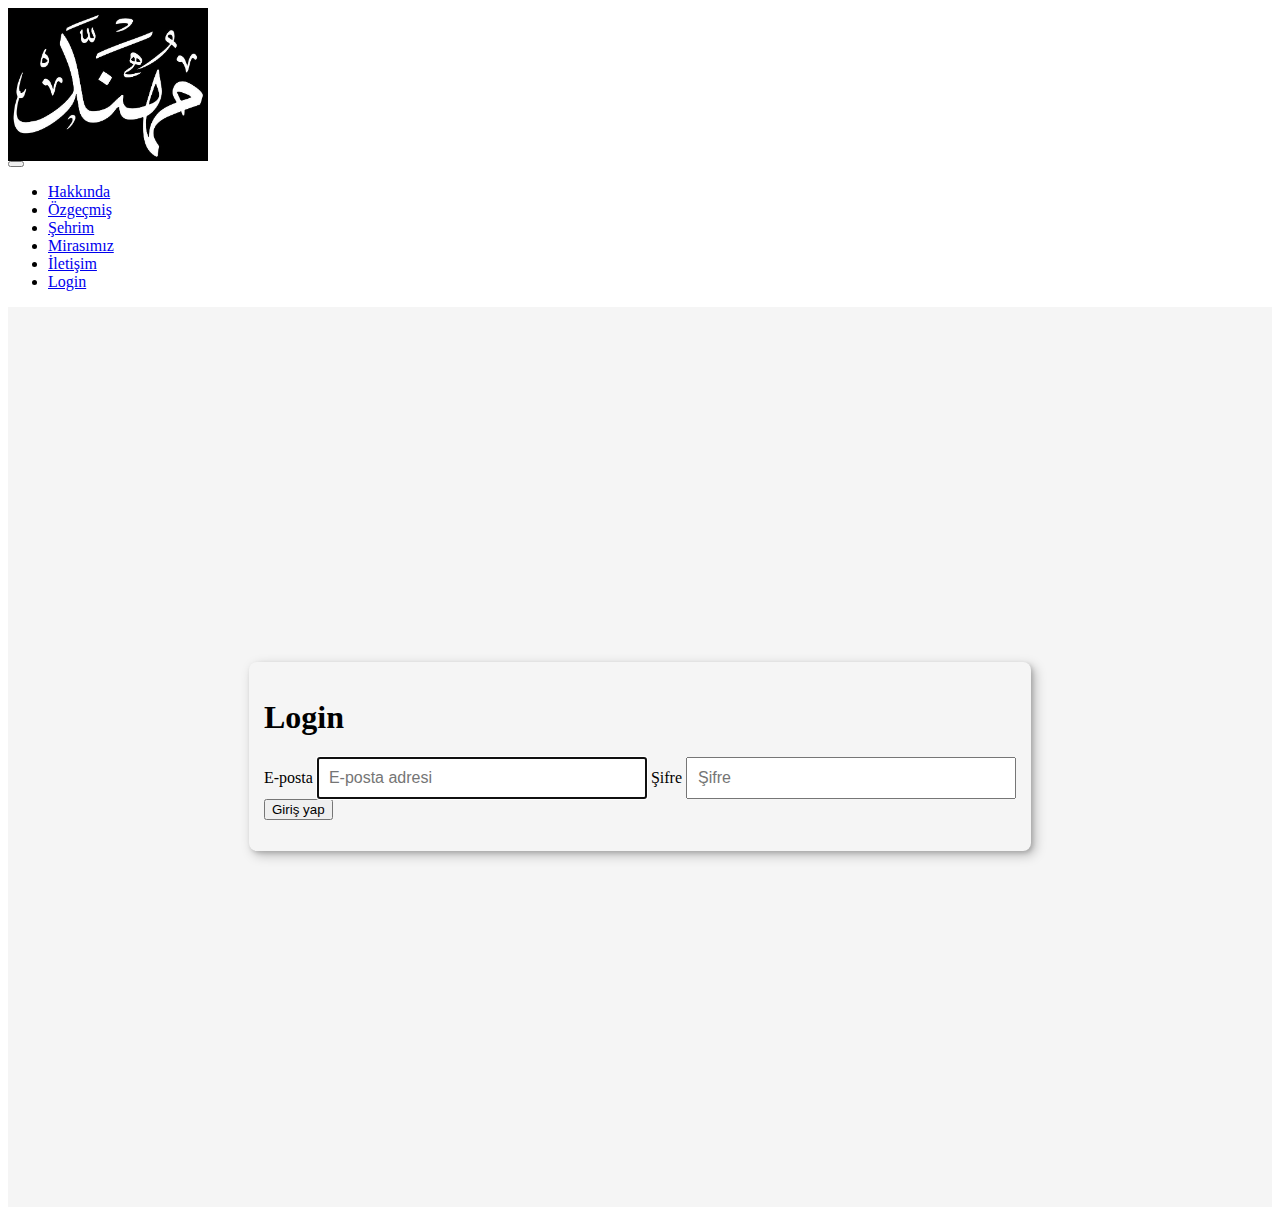
<file: login.html>
<head>
    <meta charset="utf-8">
    <meta name="viewport" content="width=device-width, initial-scale=1">
    <link href="https://cdn.jsdelivr.net/npm/bootstrap@5.0.0-beta3/dist/css/bootstrap.min.css" rel="stylesheet"
        integrity="sha384-eOJMYsd53ii+scO/bJGFsiCZc+5NDVN2yr8+0RDqr0Ql0h+rP48ckxlpbzKgwra6" crossorigin="anonymous">
    <link rel="stylesheet" href="https://cdnjs.cloudflare.com/ajax/libs/font-awesome/5.11.2/css/all.css"
        integrity="sha256-46qynGAkLSFpVbEBog43gvNhfrOj+BmwXdxFgVK/Kvc=" crossorigin="anonymous" />
    <link href="https://fonts.googleapis.com/css?family=Source+Code+Pro:400,900|Source+Sans+Pro:300,900&display=swap"
        rel="stylesheet">
    <link rel="stylesheet" href="/css/styles.css" />
    <link rel="stylesheet" href="/css/login.css" />
    <link rel="icon" href="/assets/favicon.ico" />
    <title>Login</title>
</head>

<body>

    <header>
        <nav class="navbar navbar-expand-md navbar-dark bg-dark">
            <div class="container-fluid">
                <a href="/index.html#intro" class="navbar-brand">
                    <img src="/assets/logo2.png" alt="logo" style="max-width: 200px;">
                </a>
                <button class="navbar-toggler" type="button" data-bs-toggle="collapse"
                    data-bs-target="#navbarSupportedContent" aria-controls="navbarSupportedContent"
                    aria-expanded="false" aria-label="Toggle navigation">
                    <span class="navbar-toggler-icon"></span>
                </button>
                <div class="collapse navbar-collapse" id="navbarSupportedContent">
                    <ul class="navbar-nav mr-auto">
                        <li class="nav-item active">
                            <a href="/index.html" class="nav-link">
                                Hakkında
                            </a>
                        </li>
                        <li class="nav-item active">
                            <a href="/cv.html" class="nav-link">
                                Özgeçmiş
                            </a>
                        </li>
                        <li class="nav-item active">
                            <a href="/mycity.html" class="nav-link">
                                Şehrim
                            </a>
                        </li>
                        <li class="nav-item active">
                            <a href="/culture.html" class="nav-link">
                                Mirasımız
                            </a>
                        </li>
                        <li class="nav-item active">
                            <a href="/contact.html" class="nav-link">
                                İletişim
                            </a>
                        </li>
                        <li class="nav-item active">
                            <a href="/login.html" class="nav-link">
                                Login
                            </a>
                        </li>
                    </ul>
                </div>
            </div>
        </nav>
    </header>

    <main>
        <div class="container">
            <form class="form-signin" action="/welcome.php" method="POST">
                <h1 class="fs-4 text-center mb-3">Login</h1>

                <label for="email" class="form-label">E-posta</label>
                <input type="email" name="email" id="email" class="form-control mb-4" placeholder="E-posta adresi"
                    autofocus required>

                <label for="password" class="form-label">Şifre</label>
                <input id="password" type="password" name="password" class="form-control" placeholder="Şifre"
                    required="">

                <div class="d-flex justify-content-center mt-3">
                    <input class="btn btn-lg btn-primary btn-block" type="submit" value="Giriş yap">
                </div>
            </form>

        </div>
    </main>
    <script src="https://cdn.jsdelivr.net/npm/bootstrap@5.0.0-beta3/dist/js/bootstrap.bundle.min.js"
    integrity="sha384-JEW9xMcG8R+pH31jmWH6WWP0WintQrMb4s7ZOdauHnUtxwoG2vI5DkLtS3qm9Ekf"
    crossorigin="anonymous"></script>
</body>

</html>
</file>
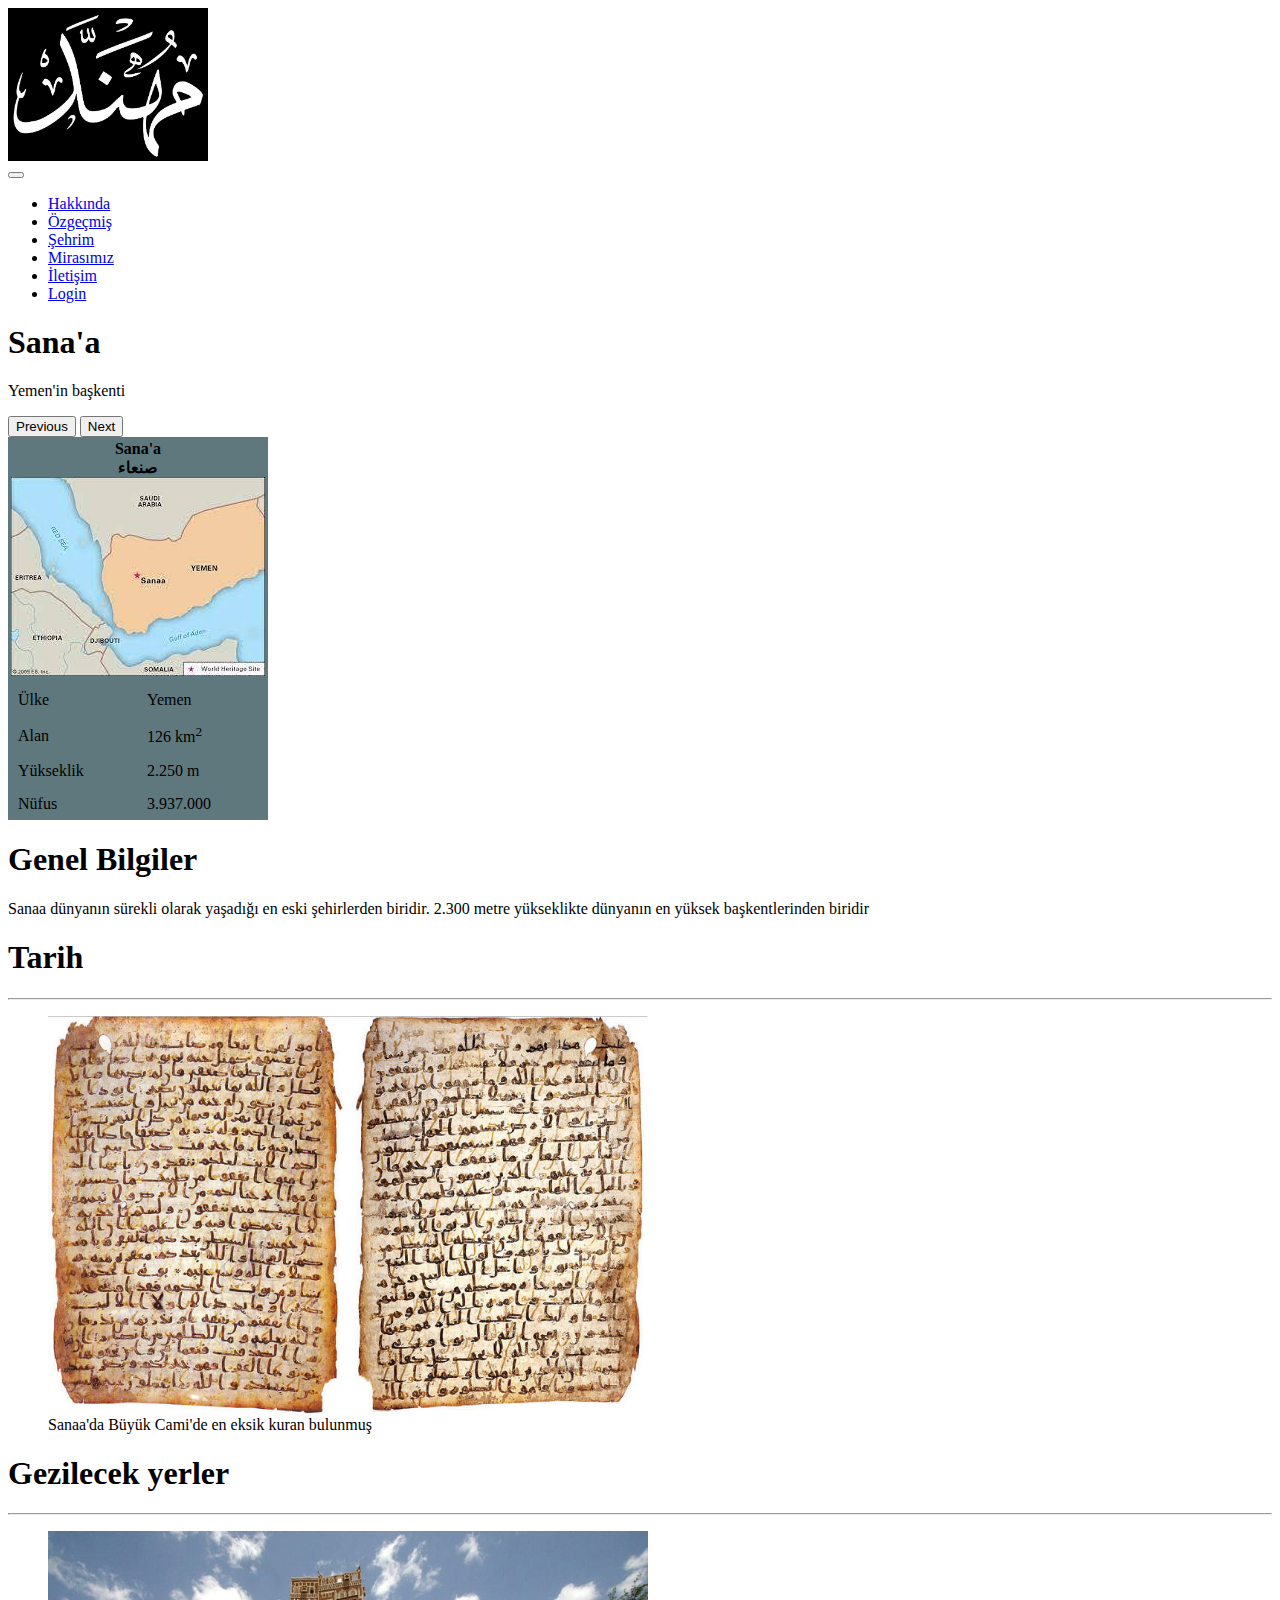
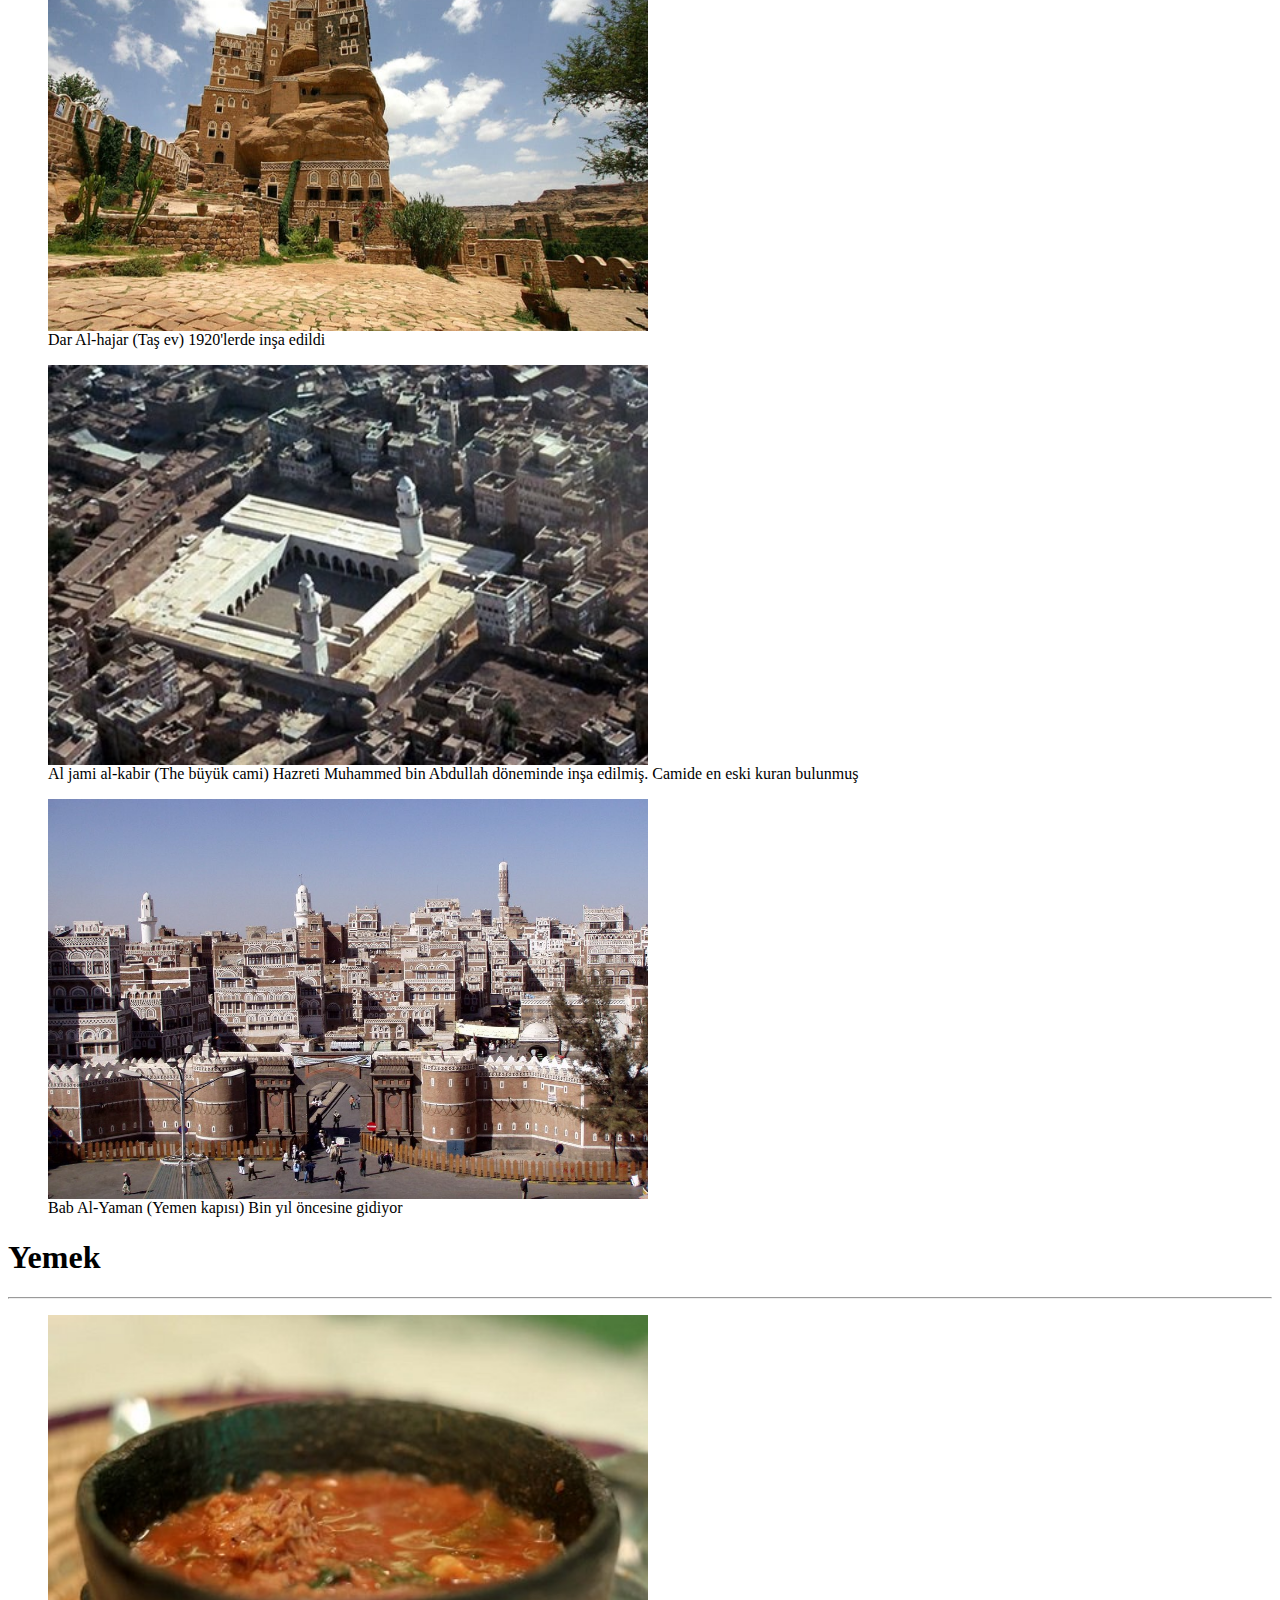
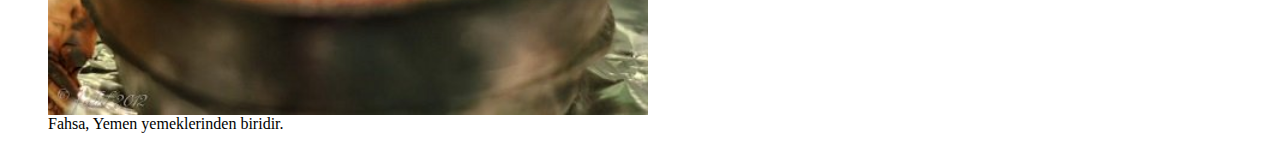
<file: mycity.html>
<!DOCTYPE html>
<html>

<head>
    <meta charset="utf-8">
    <meta name="viewport" content="width=device-width, initial-scale=1">
    <link href="https://cdn.jsdelivr.net/npm/bootstrap@5.0.0-beta3/dist/css/bootstrap.min.css" rel="stylesheet"
        integrity="sha384-eOJMYsd53ii+scO/bJGFsiCZc+5NDVN2yr8+0RDqr0Ql0h+rP48ckxlpbzKgwra6" crossorigin="anonymous">
    <link rel="stylesheet" href="https://cdnjs.cloudflare.com/ajax/libs/font-awesome/5.11.2/css/all.css"
        integrity="sha256-46qynGAkLSFpVbEBog43gvNhfrOj+BmwXdxFgVK/Kvc=" crossorigin="anonymous" />
    <link href="https://fonts.googleapis.com/css?family=Source+Code+Pro:400,900|Source+Sans+Pro:300,900&display=swap"
        rel="stylesheet">
    <link rel="stylesheet" href="/css/styles.css" />
    <link rel="stylesheet" href="/css/mycity.css" />
    <link rel="icon" href="/assets/favicon.ico" />
    <title>Şehrim</title>
</head>

<body>

    <header>
        <nav class="navbar navbar-expand-md navbar-dark bg-dark">
            <div class="container-fluid">
                <a href="/index.html#intro" class="navbar-brand">
                    <img src="/assets/logo2.png" alt="logo" style="max-width: 200px;">
                </a>
                <button class="navbar-toggler" type="button" data-bs-toggle="collapse"
                    data-bs-target="#navbarSupportedContent" aria-controls="navbarSupportedContent"
                    aria-expanded="false" aria-label="Toggle navigation">
                    <span class="navbar-toggler-icon"></span>
                </button>
                <div class="collapse navbar-collapse" id="navbarSupportedContent">
                    <ul class="navbar-nav mr-auto">
                        <li class="nav-item active">
                            <a href="/index.html" class="nav-link">
                                Hakkında
                            </a>
                        </li>
                        <li class="nav-item active">
                            <a href="/cv.html" class="nav-link">
                                Özgeçmiş
                            </a>
                        </li>
                        <li class="nav-item active">
                            <a href="/mycity.html" class="nav-link">
                                Şehrim
                            </a>
                        </li>
                        <li class="nav-item active">
                            <a href="/culture.html" class="nav-link">
                                Mirasımız
                            </a>
                        </li>
                        <li class="nav-item active">
                            <a href="/contact.html" class="nav-link">
                                İletişim
                            </a>
                        </li>
                        <li class="nav-item active">
                            <a href="/login.html" class="nav-link">
                                Login
                            </a>
                        </li>
                    </ul>
                </div>
            </div>
        </nav>
    </header>
    <div class="container">
        <h1 class="m-0">Sana'a</h1>
        <p class="h5 subtitle">Yemen'in başkenti</p>
        <!-- /Title -->

        <div id="carousel" class="carousel carousel-dark slide" data-bs-interval="2000" data-bs-ride="carousel">

            <div class="carousel-inner ">
                <a class="carousel-item active" href="#dar" style="background-image: url(assets/dar-hajar.jpg);"></a>
                <a class="carousel-item" href="#bab" style="background-image: url(assets/bab-alyemen.jpg);"> </a>
                <a class="carousel-item" href="#jami" style="background-image: url(assets/aljami-alkabir.jpg)"> </a>
                <a class="carousel-item" href="#kuran" style="background-image: url(assets/en-eski-kuran.jpg);"> </a>
                <a class="carousel-item" href="#fahsa" style="background-image: url(assets/fahsa.jpg);"> </a>
            </div>
            <button class="carousel-control-prev" type="button" data-bs-target="#carousel" data-bs-slide="prev">
                <span class="carousel-control-prev-icon" aria-hidden="true"></span>
                <span class="visually-hidden">Previous</span>
            </button>
            <button class="carousel-control-next" type="button" data-bs-target="#carousel" data-bs-slide="next">
                <span class="carousel-control-next-icon" aria-hidden="true"></span>
                <span class="visually-hidden">Next</span>
            </button>
        </div>
        <!-- /Slider -->

        <main class="d-flex mt-3">
            <aside class="info-table order-3">
                <table>
                    <thead>
                        <tr style="border-bottom: none !important;">
                            <th scope="col" colspan="2" style="text-align: center;">
                                <div class="h4">Sana'a</div>
                                <div class="h4">صنعاء</div>
                                <img src="assets/sanaa.jpg">
                            </th>
                        </tr>
                    </thead>
                    <tbody>
                        <!-- country -->
                        <tr>
                            <td>
                                <div class="fw-bold">Ülke</div>
                            </td>
                            <td class="">
                                <div class="fw-normal">Yemen</div>
                            </td>
                        </tr>

                        <!-- Area -->
                        <tr>
                            <td>
                                <div class="fw-bold">Alan</div>
                            </td>
                            <td class="">
                                <div class="fw-normal">126 km<sup>2</sup></div>
                            </td>
                        </tr>

                        <!-- Elevation -->
                        <tr>
                            <td>
                                <div class="fw-bold">Yükseklik</div>
                            </td>
                            <td class="">
                                <div class="fw-normal">2.250 m</div>
                            </td>
                        </tr>

                        <!-- population -->
                        <tr style="border-bottom: none !important;">
                            <td>
                                <div class="fw-bold">Nüfus</div>
                            </td>
                            <td class="">
                                <div class="fw-normal">3.937.000</div>
                            </td>
                        </tr>
                    </tbody>
                </table>
            </aside>
            <!-- /Info table -->
            
            <div class="content me-5">
                <!-- General info -->
                <article>
                    <h1>Genel Bilgiler</h1>
                    <p>Sanaa dünyanın sürekli olarak yaşadığı en eski şehirlerden biridir. 2.300 metre yükseklikte
                        dünyanın en yüksek başkentlerinden biridir</p>
                </article>
                <!-- /General info -->
                <!-- History -->
                <article>
                    <h1>Tarih</h1>
                    <hr>
                    <figure id="kuran">
                        <img src="assets/en-eski-kuran.jpg" alt="en eski kuran">
                        <figcaption>Sanaa'da Büyük Cami'de en eksik kuran bulunmuş</figcaption>
                    </figure>
                </article>
                <!-- /History -->
                <!-- gezilecek yerler -->
                <article>
                    <h1>Gezilecek yerler</h1>
                    <hr>

                    <!-- dar hajar -->
                    <figure id="dar">
                        <img src="assets/dar-hajar.jpg" alt="en eski kuran">
                        <figcaption>Dar Al-hajar (Taş ev) 1920'lerde inşa edildi</figcaption>
                    </figure>

                    <!-- The big jami -->
                    <figure id="jami">
                        <img src="assets/aljami-alkabir.jpg" alt="the büyük cami">
                        <figcaption>Al jami al-kabir (The büyük cami) Hazreti Muhammed bin Abdullah döneminde inşa
                            edilmiş. Camide en eski kuran bulunmuş</figcaption>
                    </figure>

                    <!-- Bab al yemen -->
                    <figure id="bab">
                        <img src="assets/bab-alyemen.jpg" alt="Yemen kapısı">
                        <figcaption>Bab Al-Yaman (Yemen kapısı) Bin yıl öncesine gidiyor</figcaption>
                    </figure>
                </article>
                <!-- /gezilecek yerler -->

                <!-- Food -->
                <article>
                    <h1>Yemek</h1>
                    <hr>
                    <figure id="fahsa">
                        <img src="assets/fahsa.jpg" alt="en eski kuran">
                        <figcaption>Fahsa, Yemen yemeklerinden biridir.</figcaption>
                    </figure>
                </article>
                <!-- /Food -->
            </div>
            <!-- /Content -->
        </main>
    </div>
    <script src="https://cdn.jsdelivr.net/npm/bootstrap@5.0.0-beta3/dist/js/bootstrap.bundle.min.js"
        integrity="sha384-JEW9xMcG8R+pH31jmWH6WWP0WintQrMb4s7ZOdauHnUtxwoG2vI5DkLtS3qm9Ekf"
        crossorigin="anonymous"></script>
</body>

</html>
</file>
<file: css/styles.css>
/* This does help with padding */
*,
*::before,
*::after {
  box-sizing: border-box;
}

:root {
  --ff-primary: "Source Sans Pro", sans-serif;
  --ff-secondary: "Source Code Pro", monospace;

  --fw-reg: 300;
  --fw-bold: 900;

  --clr-light: #fff;
  --clr-dark: #303030;
  --clr-accent: #16e0bd;

  --fs-h1: 2.5rem;
  --fs-h2: 1.75rem;
  --fs-h3: 0.75rem;
  --fs-body: 0.5rem;
  /* Two layers Box shadow */
  --bs: 0.25em 0.25em 0.75em rgba(0, 0, 0, 0.25),
    0.125em 0.125em 0.25em rgba(0, 0, 0, 0.15);
}
@media (min-width: 350px) {
  :root {
    --fs-h1: 3rem;
    --fs-h2: 2.25rem;
    --fs-h3: 1.25rem;
    --fs-body: 1rem;
  }
}
@media (min-width: 800px) {
  :root {
    --fs-h1: 4.5rem;
    --fs-h2: 3.75rem;
    --fs-h3: 1.5rem;
    --fs-body: 1.125rem;
  }
}

/* Changing display of image to block to get rid of issues that some times come in images that i don't know about yet*/
img {
  display: block;
  max-width: 100%; /*Setting the max width to 100% so iamges dont overgrow their parents*/
}
</file>
<file: css/about.css>
section {
  padding: 5em 1.6em; /*padding a b; a for top and bottom, b for left and right*/
}

h1,
h2,
h3 {
  line-height: 1.1;
  margin: 0;
}

h1 {
  font-size: var(--fs-h1);
}


strong {
  font-weight: var(--fw-bold);
}

/* Intro */

.intro__subtitle {



  font-size: var(--fs-h3);
  background: var(--clr-accent);
  font-family: var(--ff-secondary);
  margin-bottom: 1em;
  padding: 0.25em 1em;
}



@media (min-width: 650px) {
  .intro {
    display: grid;
    width: min-content;
    margin: 0 auto;
    column-gap: 1em;
    grid-template-areas:
      "img title"
      "img subtitle";
  }

  .intro__img {
    grid-area: img;
    min-width: 250px;
    position: relative;
    z-index: 2;
  }

  .intro__title {
    position: relative;
    grid-area: title;
  }

  .intro__subtitle {
    align-self: start;
    grid-column: -1 / 1;
    grid-row: 2;
    text-align: right;
    position: relative;
    left: -1.5em;
    width: calc(100% + 1.5em);
  }
}

/* Hobbies */

.hobbies {
  background: var(--clr-dark);
  color: var(--clr-light);
  padding-top: 5em;
  padding-bottom: 4em;
  padding-left: 1em;
  padding-right: 1em;
}
.hobbies__title {
  text-align: center;
  margin: 0em auto 1em;
}

.hobby {
  padding: 0.5em;
  max-width: 1000px;
  margin: 0 auto 0.5em;
  background-color: #202020;
}

.hobby__img {
  width: 50%;
  height: 20%;
  margin: 1em auto 1em;
}

.hobby__description {
  text-align: center;
  margin: auto 0;
  font-size: var(--fs-h3);
}

@media (min-width: 800px) {
  .hobby {
    padding: 0.5em;
    max-width: 1000px;
    display: flex;
    margin: 0 auto 0.5em;
  }

  .hobby__img {
    width: 300px;
    height: 200px;
    justify-content: center;
  }

  .hobby__description {
    text-align: center;
    margin: auto 0;
    padding: 1em;
    font-size: var(--fs-h3);
  }

  .hobby__img-inverse {
    order: 1;
  }
}
</file>
<file: css/contact.css>
html,
body {
  height: 100%;
}

main {
  height: 100%;
  display: flex;
  align-items: center;
  justify-content: center;
  padding-top: 40px;
  padding-bottom: 40px;
  background-color: #f5f5f5;
}

.container {
  width: 100%;
  max-width: max-content;
  padding: 15px;
  margin: 0 auto;
  border-radius: 8px;
  box-shadow: var(--bs);
}

.form_item {
  position: relative;
  padding-bottom: 10px;
  font-size: 16px;
  min-width: 330px;
  max-width: 400px;
}

@media (max-width: 340px) {
  .form_item {
    width: 280px;
  }
  main {
    background: #000;
  }
}

.form_item label {
  display: block;
  width: 200px;
}
</file>
<file: css/culture.css>
.janbia {
  max-width: 1000px;
  margin: 2em auto;
}

.janbia img {
  margin: 0 auto 1em;
  width: 300px;
  height: 200px;
}

.type-img {
  width: 400px;
  height: 400px;
}


li figcaption {
    max-width: 400px;
}

.type-list li {
    margin: 1em;
}

.type-list {
    padding: 0;
    list-style: none;
    display: flex;
    flex-wrap: wrap;
}
</file>
<file: css/cv.css>
/* /body color */
@media (min-width: 100px) {
  body {
    background-color: rgb(125, 182, 255);
  }
}

/* /inner body color */
main {
  background-color: white;
  margin: 3em auto;
  padding: 0.1em 0em 2em;
  border-radius: 8px;
  max-width: 1200px;
}

.lang {
  position: relative;
  margin: 2em 2em 1em;
  border-radius: 8px;
  background-color: teal;
  width: fit-content;
  left: calc(100% - 4em);
}

.lang_link {
    color: white;
    padding: 0.25em 0.5em;
}



/* Avatar */
.avatar__img {
  margin: 0 auto;
  border-radius: 50%;
  max-height: 350px;
  max-width: 350px;
  margin-top: 1em;
  border: 3px solid rgb(81, 81, 81);
}
/* Avatar */




.skill_progress {
  position: relative;
  background-color: #ffffff;
  border-radius: 1000px;
  height: 8px;
  margin-right: 1em;
  width: 200px;
}

.skill_progress_fg {
  position: absolute;
  background-color: var(--clr-accent);
  height: 100%;
  top: 0;
  left: 0;
  border-radius: 5px;
}

.skill_level {
  color: var(--clr-accent);
}

@media (min-width: 880px), (max-width: 769px) and (min-width: 450px) {
  .skill_item {
    display: grid;
    width: fit-content;
    grid-template-columns: min-content 300px;
  }
  .skill_name {
    grid-column: 1;
    grid-row: 1;
    min-width: 120px;
  }

  .progress_container {
    display: flex;
    grid-column: 2;
    grid-row: 1;
    align-items: center;
  }
  .skill_progress {
    margin-left: 0em;
  }

  .vhr {
    display: inline;
    border: 1px solid #707070;
  }
}
/* /Skills */

/* Experince */
.techs {
  display: flex;
  column-gap: 1em;
}
.tech {
  background-color: var(--clr-accent);
  padding: 0.25rem 0.5rem;
  margin-top: calc(0.25em * 2);
  color: var(--clr-dark);
  font-size: var(--fs-body);
  border-radius: 0.25rem;
}
/* /Experince */
</file>
<file: css/login.css>
body {
  height: 100%;
}

main {
  display: flex;
  align-items: center;
  justify-content: center;
  padding-top: 40px;
  padding-bottom: 40px;
  background-color: #f5f5f5;
  height: 100%;
}

.container {
  width: 100%;
  max-width: max-content;
  padding: 15px;
  margin: 0 auto;
  border-radius: 8px;
  box-shadow: var(--bs);
}

.form-control {
  position: relative;
  padding: 10px;
  font-size: 16px;
  min-width: 330px;
  max-width: 400px;
}
</file>
<file: css/mycity.css>
.carousel-item {
  height: 650px;
  width: 100%;
  background-size: cover;
  background-position: center center;
}


.info-table {
  background: rgb(95, 120, 126);
  width: fit-content;
  height: fit-content;
  padding-bottom: 0.25em;
}

td {
    padding-left: 0.5em;
    padding-right: 0.5em;
    padding-top: 0.75em;
    width: 50%;
}

tr {
    border-bottom: 1px solid rgba(0, 25, 212, 0.3) !important;
}


.content img {
  width: 600px;
  height: 400px;
}
</file>
